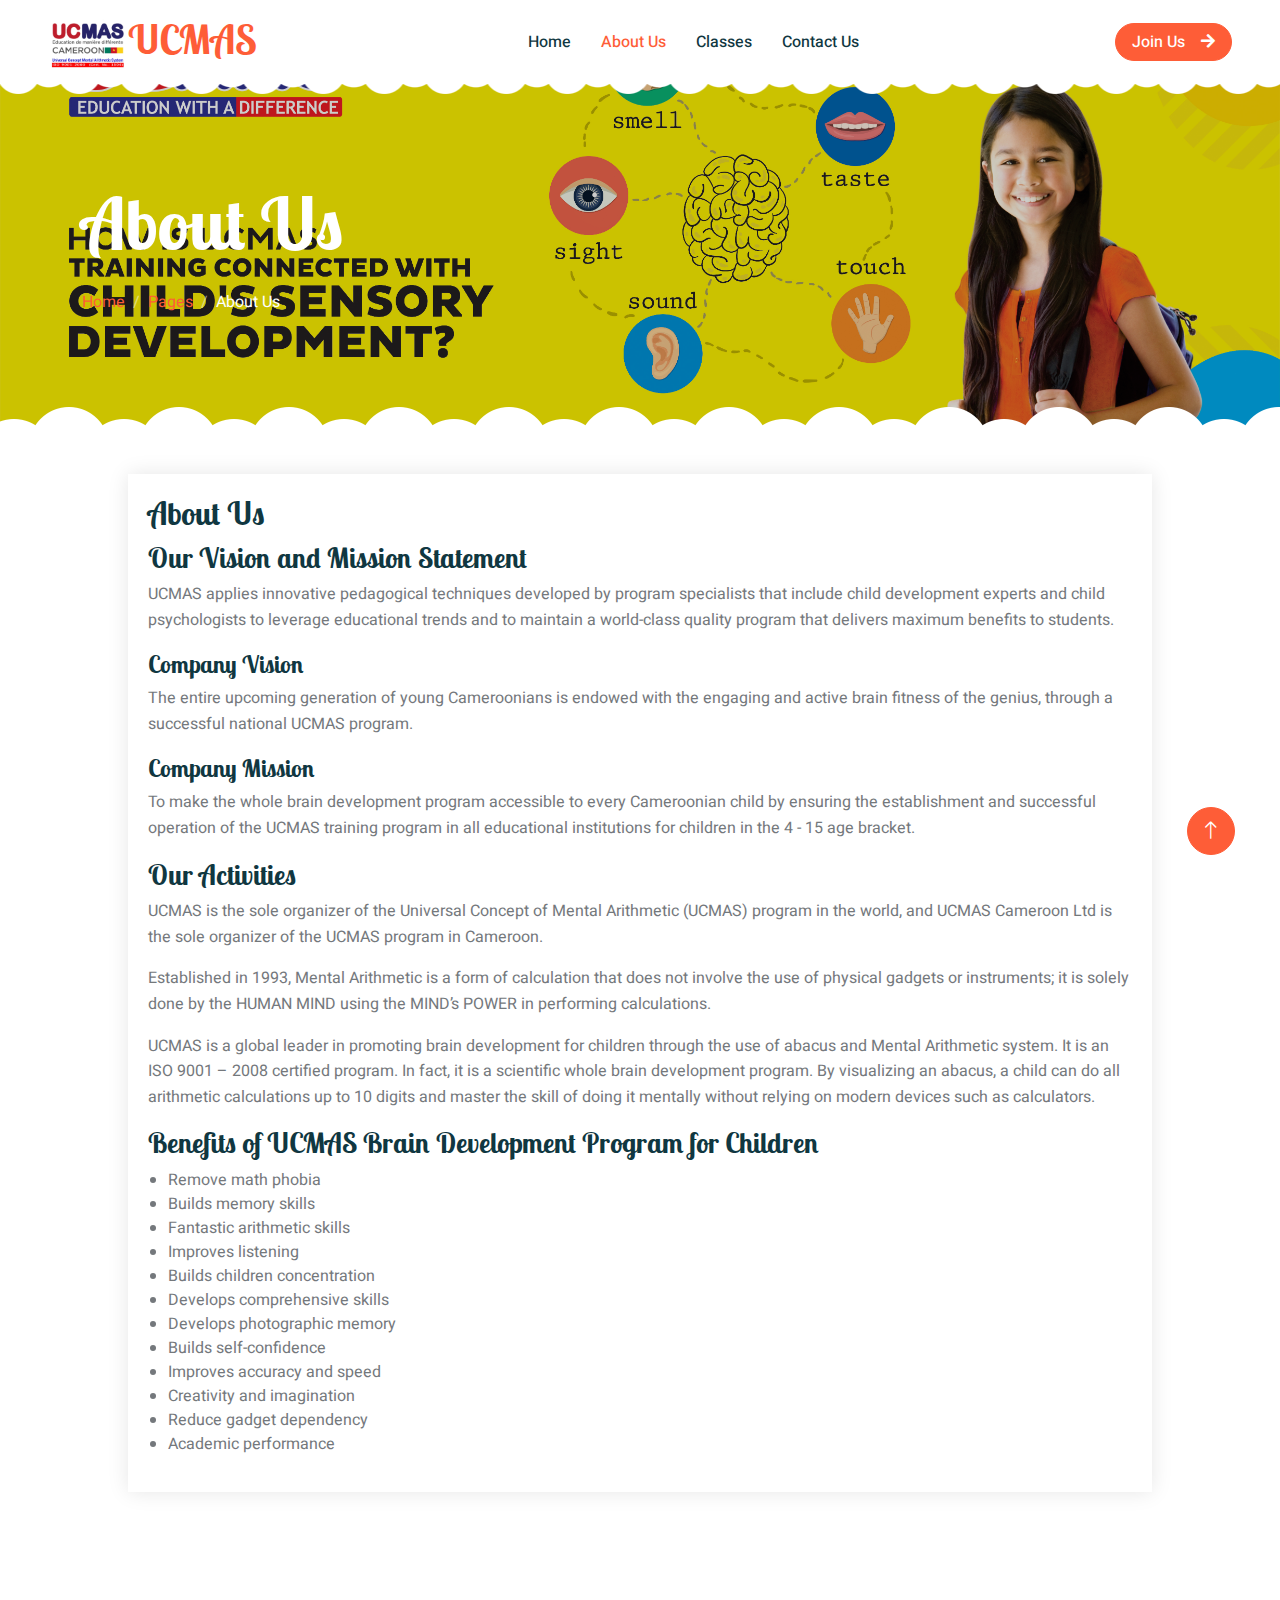
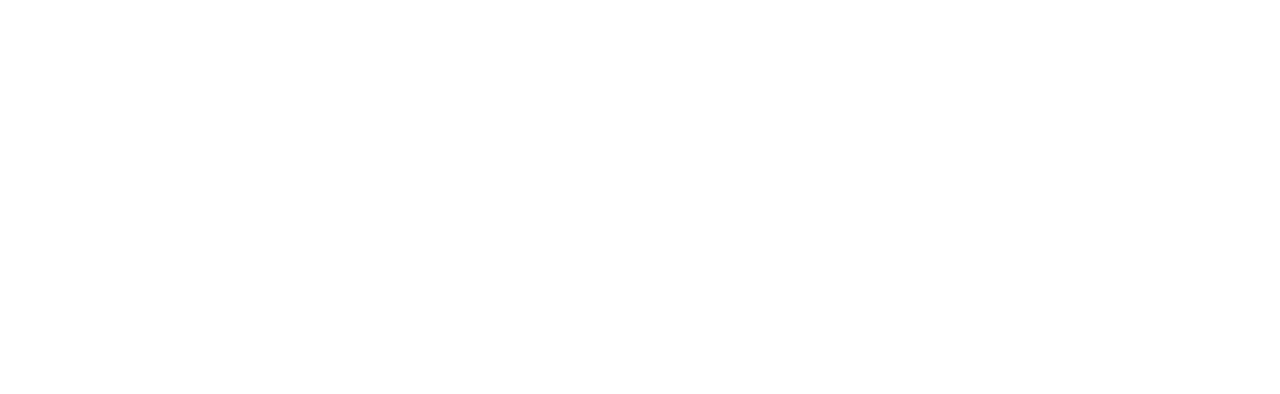
<file: about.html>
<!DOCTYPE html>
<html lang="en">

<head>
    <meta charset="utf-8">
    <title>ucmas - Cameroon</title>
    <meta content="width=device-width, initial-scale=1.0" name="viewport">
    <meta content="" name="keywords">
    <meta content="" name="description">

    <!-- Favicon -->
    <link href="img/favicon.ico" rel="icon">

    <!-- Google Web Fonts -->
    <link rel="preconnect" href="https://fonts.googleapis.com">
    <link rel="preconnect" href="https://fonts.gstatic.com" crossorigin>
    <link href="https://fonts.googleapis.com/css2?family=Heebo:wght@400;500;600&family=Inter:wght@600&family=Lobster+Two:wght@700&display=swap" rel="stylesheet">
    
    <!-- Icon Font Stylesheet -->
    <link href="https://cdnjs.cloudflare.com/ajax/libs/font-awesome/5.10.0/css/all.min.css" rel="stylesheet">
    <link href="https://cdn.jsdelivr.net/npm/bootstrap-icons@1.4.1/font/bootstrap-icons.css" rel="stylesheet">

    <!-- Libraries Stylesheet -->
    <link href="lib/animate/animate.min.css" rel="stylesheet">
    <link href="lib/owlcarousel/assets/owl.carousel.min.css" rel="stylesheet">

    <!-- Customized Bootstrap Stylesheet -->
    <link href="css/bootstrap.min.css" rel="stylesheet">

    <!-- Template Stylesheet -->
    <link href="css/style.css" rel="stylesheet">
</head>

<body>
    <div class="container-xxl bg-white p-0">
        <!-- Spinner Start -->
        <div id="spinner" class="show bg-white position-fixed translate-middle w-100 vh-100 top-50 start-50 d-flex align-items-center justify-content-center">
            <div class="spinner-border text-primary" style="width: 3rem; height: 3rem;" role="status">
                <span class="sr-only">Loading...</span>
            </div>
        </div>
        <!-- Spinner End -->


        <!-- Navbar Start -->
        <nav class="navbar navbar-expand-lg bg-white navbar-light sticky-top px-4 px-lg-5 py-lg-0">
            <a href="index.html" class="navbar-brand">
                <h1 class="m-0 text-primary"><img class="img-fluid" src="ucmas.jpeg" alt="UCMAS Logo" width="80" height="80"></i>UCMAS</h1>
            </a>
            <button type="button" class="navbar-toggler" data-bs-toggle="collapse" data-bs-target="#navbarCollapse">
                <span class="navbar-toggler-icon"></span>
            </button>
            <div class="collapse navbar-collapse" id="navbarCollapse">
                <div class="navbar-nav mx-auto">
                    <a href="index.html" class="nav-item nav-link">Home</a>
                    <a href="about.html" class="nav-item nav-link active">About Us</a>
                    <a href="classes.html" class="nav-item nav-link">Classes</a>
                    <!-- <div class="nav-item dropdown">
                        <a href="#" class="nav-link dropdown-toggle" data-bs-toggle="dropdown">Pages</a>
                        <div class="dropdown-menu rounded-0 rounded-bottom border-0 shadow-sm m-0">
                            <a href="facility.html" class="dropdown-item">School Facilities</a>
                            <a href="team.html" class="dropdown-item">Popular Teachers</a>
                            <a href="call-to-action.html" class="dropdown-item">Become A Teachers</a>
                            <a href="appointment.html" class="dropdown-item">Make Appointment</a>
                            <a href="testimonial.html" class="dropdown-item">Testimonial</a>
                            <a href="404.html" class="dropdown-item">404 Error</a>
                        </div>
                    </div> -->
                    <a href="contact.html" class="nav-item nav-link">Contact Us</a>
                </div>
                <a href="" class="btn btn-primary rounded-pill px-3 d-none d-lg-block">Join Us<i class="fa fa-arrow-right ms-3"></i></a>
            </div>
        </nav>
        <!-- Navbar End -->


        <!-- Page Header End -->
        <div class="container-xxl py-5 page-header position-relative mb-5">
            <div class="container py-5">
                <h1 class="display-2 text-white animated slideInDown mb-4">About Us</h1>
                <nav aria-label="breadcrumb animated slideInDown">
                    <ol class="breadcrumb">
                        <li class="breadcrumb-item"><a href="#">Home</a></li>
                        <li class="breadcrumb-item"><a href="#">Pages</a></li>
                        <li class="breadcrumb-item text-white active" aria-current="page">About Us</li>
                    </ol>
                </nav>
            </div>
        </div>
        <!-- Page Header End -->


        <!-- About Start -->
       <!-- UCMAS Stages and Brain Development Section -->
       <div class="cont">

        <!-- Existing content remains here -->

        <!-- About Us Section -->
        <div class="about-us">
            <h2>About Us</h2>

            <!-- Vision and Mission Statement -->
            <div class="vision-mission">
                <h3>Our Vision and Mission Statement</h3>
                <p>UCMAS applies innovative pedagogical techniques developed by program specialists that include child development experts and child psychologists to leverage educational trends and to maintain a world-class quality program that delivers maximum benefits to students.</p>
                <h4>Company Vision</h4>
                <p>The entire upcoming generation of young Cameroonians is endowed with the engaging and active brain fitness of the genius, through a successful national UCMAS program.</p>
                <h4>Company Mission</h4>
                <p>To make the whole brain development program accessible to every Cameroonian child by ensuring the establishment and successful operation of the UCMAS training program in all educational institutions for children in the 4 - 15 age bracket.</p>
            </div>

            <!-- Our Activities -->
            <div class="our-activities">
                <h3>Our Activities</h3>
                <p>UCMAS is the sole organizer of the Universal Concept of Mental Arithmetic (UCMAS) program in the world, and UCMAS Cameroon Ltd is the sole organizer of the UCMAS program in Cameroon.</p>
                <p>Established in 1993, Mental Arithmetic is a form of calculation that does not involve the use of physical gadgets or instruments; it is solely done by the HUMAN MIND using the MIND’s POWER in performing calculations.</p>
                <p>UCMAS is a global leader in promoting brain development for children through the use of abacus and Mental Arithmetic system. It is an ISO 9001 – 2008 certified program. In fact, it is a scientific whole brain development program. By visualizing an abacus, a child can do all arithmetic calculations up to 10 digits and master the skill of doing it mentally without relying on modern devices such as calculators.</p>
            </div>

            <!-- Benefits of UCMAS -->
            <div class="benefits">
                <h3>Benefits of UCMAS Brain Development Program for Children</h3>
                <ul>
                    <li>Remove math phobia</li>
                    <li>Builds memory skills</li>
                    <li>Fantastic arithmetic skills</li>
                    <li>Improves listening</li>
                    <li>Builds children concentration</li>
                    <li>Develops comprehensive skills</li>
                    <li>Develops photographic memory</li>
                    <li>Builds self-confidence</li>
                    <li>Improves accuracy and speed</li>
                    <li>Creativity and imagination</li>
                    <li>Reduce gadget dependency</li>
                    <li>Academic performance</li>
                </ul>
            </div>
        </div>

    </div>
        <!-- About End -->


        <!-- Call To Action Start -->
     
        <!-- Call To Action End -->


        <!-- Team Start -->
       
        <!-- Team End -->


        <!-- Footer Start -->
        <div class="container-fluid bg-dark text-white-50 footer pt-5 mt-5 wow fadeIn" data-wow-delay="0.1s">
            <div class="container py-5">
                <div class="row g-5">
                    <div class="col-lg-3 col-md-6">
                        <h3 class="text-white mb-4">Get In Touch</h3>
                        <p class="mb-2"><i class="fa fa-map-marker-alt me-3"></i>123 Street, Yaoundé, Cameroon</p>
                        <p class="mb-2"><i class="fa fa-phone-alt me-3"></i>+233 27 301 1181</p>
                        <p class="mb-2"><i class="fa fa-envelope me-3"></i>info@ucmascameroon.com</p>
                        <div class="d-flex pt-2">
                            <a class="btn btn-outline-light btn-social" href=""><i class="fab fa-twitter"></i></a>
                            <a class="btn btn-outline-light btn-social" href=""><i class="fab fa-facebook-f"></i></a>
                            <a class="btn btn-outline-light btn-social" href=""><i class="fab fa-youtube"></i></a>
                            <a class="btn btn-outline-light btn-social" href=""><i class="fab fa-linkedin-in"></i></a>
                        </div>
                    </div>
                    <div class="col-lg-3 col-md-6">
                        <h3 class="text-white mb-4">Quick Links</h3>
                        <a class="btn btn-link text-white-50" href="">About Us</a>
                        <a class="btn btn-link text-white-50" href="">Contact Us</a>
                        <a class="btn btn-link text-white-50" href="">Our Services</a>
                        <a class="btn btn-link text-white-50" href="">Privacy Policy</a>
                        <a class="btn btn-link text-white-50" href="">Terms & Condition</a>
                    </div>
                    <div class="col-lg-3 col-md-6">
                        <h3 class="text-white mb-4">Photo Gallery</h3>
                        <div class="row g-2 pt-2">
                            <div class="col-4">
                                <img class="img-fluid rounded bg-light p-1" src="img/mas3.jpeg" alt="">
                            </div>
                            <div class="col-4">
                                <img class="img-fluid rounded bg-light p-1" src="img/mas4.jpeg" alt="">
                            </div>
                            <div class="col-4">
                                <img class="img-fluid rounded bg-light p-1" src="img/about1.jpeg" alt="">
                            </div>
                            <div class="col-4">
                                <img class="img-fluid rounded bg-light p-1" src="img/mas6.jpeg" alt="">
                            </div>
                            <div class="col-4">
                                <img class="img-fluid rounded bg-light p-1" src="img/mas2.jpeg" alt="">
                            </div>
                            <div class="col-4">
                                <img class="img-fluid rounded bg-light p-1" src="img/mas1.jpeg" alt="">
                            </div>
                        </div>
                    </div>
                    <div class="col-lg-3 col-md-6">
                        <h3 class="text-white mb-4">Newsletter</h3>
                        <p>Join our news letter</p>
                        <div class="position-relative mx-auto" style="max-width: 400px;">
                            <input class="form-control bg-transparent w-100 py-3 ps-4 pe-5" type="text" placeholder="Your email">
                            <button type="button" class="btn btn-primary py-2 position-absolute top-0 end-0 mt-2 me-2">SignUp</button>
                        </div>
                    </div>
                </div>
            </div>
            <div class="container">
                <div class="copyright">
                    <div class="row">
                        <div class="col-md-6 text-center text-md-start mb-3 mb-md-0">
                            &copy; <a class="border-bottom" href="#">UCMAS CAMEROON</a>, All Right Reserved. 
							
							<!--/*** This template is free as long as you keep the footer author’s credit link/attribution link/backlink. If you'd like to use the template without the footer author’s credit link/attribution link/backlink, you can purchase the Credit Removal License from "https://htmlcodex.com/credit-removal". Thank you for your support. ***/-->
							Designed By <a class="border-bottom" href="https://htmlcodex.com">HTML Codex</a>
                        </div>
                        <div class="col-md-6 text-center text-md-end">
                            <div class="footer-menu">
                                <a href="">Home</a>
                                <a href="">Cookies</a>
                                <a href="">Help</a>
                                <a href="">FQAs</a>
                            </div>
                        </div>
                    </div>
                </div>
            </div>
        </div>
        <!-- Footer End -->


        <!-- Back to Top -->
        <a href="#" class="btn btn-lg btn-primary btn-lg-square back-to-top"><i class="bi bi-arrow-up"></i></a>
    </div>

    <!-- JavaScript Libraries -->
    <script src="https://code.jquery.com/jquery-3.4.1.min.js"></script>
    <script src="https://cdn.jsdelivr.net/npm/bootstrap@5.0.0/dist/js/bootstrap.bundle.min.js"></script>
    <script src="lib/wow/wow.min.js"></script>
    <script src="lib/easing/easing.min.js"></script>
    <script src="lib/waypoints/waypoints.min.js"></script>
    <script src="lib/owlcarousel/owl.carousel.min.js"></script>

    <!-- Template Javascript -->
    <script src="js/main.js"></script>
</body>

</html>
</file>
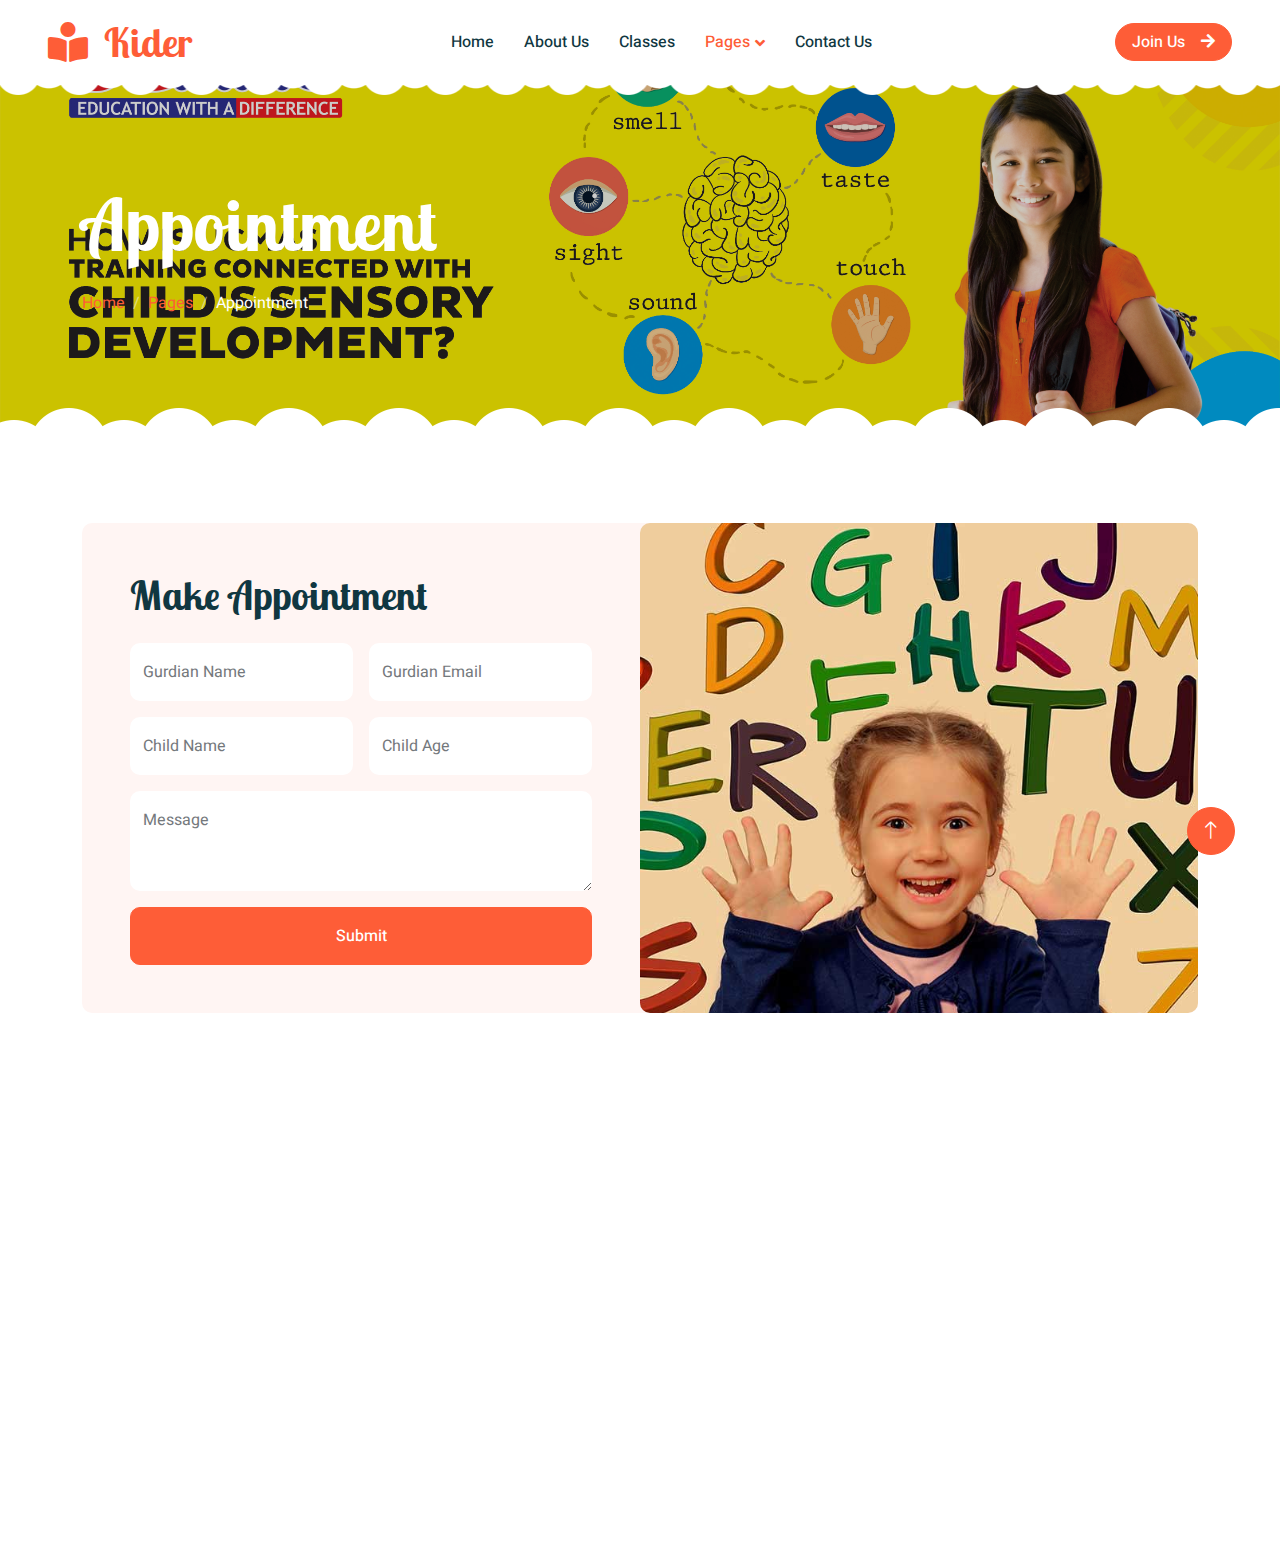
<file: appointment.html>
<!DOCTYPE html>
<html lang="en">

<head>
    <meta charset="utf-8">
    <title>Ucmas Cameroon </title>
    <meta content="width=device-width, initial-scale=1.0" name="viewport">
    <meta content="" name="keywords">
    <meta content="" name="description">

    <!-- Favicon -->
    <link href="img/favicon.ico" rel="icon">

    <!-- Google Web Fonts -->
    <link rel="preconnect" href="https://fonts.googleapis.com">
    <link rel="preconnect" href="https://fonts.gstatic.com" crossorigin>
    <link href="https://fonts.googleapis.com/css2?family=Heebo:wght@400;500;600&family=Inter:wght@600&family=Lobster+Two:wght@700&display=swap" rel="stylesheet">
    
    <!-- Icon Font Stylesheet -->
    <link href="https://cdnjs.cloudflare.com/ajax/libs/font-awesome/5.10.0/css/all.min.css" rel="stylesheet">
    <link href="https://cdn.jsdelivr.net/npm/bootstrap-icons@1.4.1/font/bootstrap-icons.css" rel="stylesheet">

    <!-- Libraries Stylesheet -->
    <link href="lib/animate/animate.min.css" rel="stylesheet">
    <link href="lib/owlcarousel/assets/owl.carousel.min.css" rel="stylesheet">

    <!-- Customized Bootstrap Stylesheet -->
    <link href="css/bootstrap.min.css" rel="stylesheet">

    <!-- Template Stylesheet -->
    <link href="css/style.css" rel="stylesheet">
</head>

<body>
    <div class="container-xxl bg-white p-0">
        <!-- Spinner Start -->
        <div id="spinner" class="show bg-white position-fixed translate-middle w-100 vh-100 top-50 start-50 d-flex align-items-center justify-content-center">
            <div class="spinner-border text-primary" style="width: 3rem; height: 3rem;" role="status">
                <span class="sr-only">Loading...</span>
            </div>
        </div>
        <!-- Spinner End -->


        <!-- Navbar Start -->
        <nav class="navbar navbar-expand-lg bg-white navbar-light sticky-top px-4 px-lg-5 py-lg-0">
            <a href="index.html" class="navbar-brand">
                <h1 class="m-0 text-primary"><i class="fa fa-book-reader me-3"></i>Kider</h1>
            </a>
            <button type="button" class="navbar-toggler" data-bs-toggle="collapse" data-bs-target="#navbarCollapse">
                <span class="navbar-toggler-icon"></span>
            </button>
            <div class="collapse navbar-collapse" id="navbarCollapse">
                <div class="navbar-nav mx-auto">
                    <a href="index.html" class="nav-item nav-link">Home</a>
                    <a href="about.html" class="nav-item nav-link">About Us</a>
                    <a href="classes.html" class="nav-item nav-link">Classes</a>
                    <div class="nav-item dropdown">
                        <a href="#" class="nav-link dropdown-toggle active" data-bs-toggle="dropdown">Pages</a>
                        <div class="dropdown-menu rounded-0 rounded-bottom border-0 shadow-sm m-0">
                            <a href="facility.html" class="dropdown-item">School Facilities</a>
                            <a href="team.html" class="dropdown-item">Popular Teachers</a>
                            <a href="call-to-action.html" class="dropdown-item">Become A Teachers</a>
                            <a href="appointment.html" class="dropdown-item active">Make Appointment</a>
                            <a href="testimonial.html" class="dropdown-item">Testimonial</a>
                            <a href="404.html" class="dropdown-item">404 Error</a>
                        </div>
                    </div>
                    <a href="contact.html" class="nav-item nav-link">Contact Us</a>
                </div>
                <a href="" class="btn btn-primary rounded-pill px-3 d-none d-lg-block">Join Us<i class="fa fa-arrow-right ms-3"></i></a>
            </div>
        </nav>
        <!-- Navbar End -->


        <!-- Page Header End -->
        <div class="container-xxl py-5 page-header position-relative mb-5">
            <div class="container py-5">
                <h1 class="display-2 text-white animated slideInDown mb-4">Appointment</h1>
                <nav aria-label="breadcrumb animated slideInDown">
                    <ol class="breadcrumb">
                        <li class="breadcrumb-item"><a href="#">Home</a></li>
                        <li class="breadcrumb-item"><a href="#">Pages</a></li>
                        <li class="breadcrumb-item text-white active" aria-current="page">Appointment</li>
                    </ol>
                </nav>
            </div>
        </div>
        <!-- Page Header End -->


        <!-- Appointment Start -->
        <div class="container-xxl py-5">
            <div class="container">
                <div class="bg-light rounded">
                    <div class="row g-0">
                        <div class="col-lg-6 wow fadeIn" data-wow-delay="0.1s">
                            <div class="h-100 d-flex flex-column justify-content-center p-5">
                                <h1 class="mb-4">Make Appointment</h1>
                                <form>
                                    <div class="row g-3">
                                        <div class="col-sm-6">
                                            <div class="form-floating">
                                                <input type="text" class="form-control border-0" id="gname" placeholder="Gurdian Name">
                                                <label for="gname">Gurdian Name</label>
                                            </div>
                                        </div>
                                        <div class="col-sm-6">
                                            <div class="form-floating">
                                                <input type="email" class="form-control border-0" id="gmail" placeholder="Gurdian Email">
                                                <label for="gmail">Gurdian Email</label>
                                            </div>
                                        </div>
                                        <div class="col-sm-6">
                                            <div class="form-floating">
                                                <input type="text" class="form-control border-0" id="cname" placeholder="Child Name">
                                                <label for="cname">Child Name</label>
                                            </div>
                                        </div>
                                        <div class="col-sm-6">
                                            <div class="form-floating">
                                                <input type="text" class="form-control border-0" id="cage" placeholder="Child Age">
                                                <label for="cage">Child Age</label>
                                            </div>
                                        </div>
                                        <div class="col-12">
                                            <div class="form-floating">
                                                <textarea class="form-control border-0" placeholder="Leave a message here" id="message" style="height: 100px"></textarea>
                                                <label for="message">Message</label>
                                            </div>
                                        </div>
                                        <div class="col-12">
                                            <button class="btn btn-primary w-100 py-3" type="submit">Submit</button>
                                        </div>
                                    </div>
                                </form>
                            </div>
                        </div>
                        <div class="col-lg-6 wow fadeIn" data-wow-delay="0.5s" style="min-height: 400px;">
                            <div class="position-relative h-100">
                                <img class="position-absolute w-100 h-100 rounded" src="img/appointment.jpg" style="object-fit: cover;">
                            </div>
                        </div>
                    </div>
                </div>
            </div>
        </div>
        <!-- Appointment End -->


        <!-- Footer Start -->
        <div class="container-fluid bg-dark text-white-50 footer pt-5 mt-5 wow fadeIn" data-wow-delay="0.1s">
            <div class="container py-5">
                <div class="row g-5">
                    <div class="col-lg-3 col-md-6">
                        <h3 class="text-white mb-4">Get In Touch</h3>
                        <p class="mb-2"><i class="fa fa-map-marker-alt me-3"></i>123 Street, New York, USA</p>
                        <p class="mb-2"><i class="fa fa-phone-alt me-3"></i>+012 345 67890</p>
                        <p class="mb-2"><i class="fa fa-envelope me-3"></i>info@example.com</p>
                        <div class="d-flex pt-2">
                            <a class="btn btn-outline-light btn-social" href=""><i class="fab fa-twitter"></i></a>
                            <a class="btn btn-outline-light btn-social" href=""><i class="fab fa-facebook-f"></i></a>
                            <a class="btn btn-outline-light btn-social" href=""><i class="fab fa-youtube"></i></a>
                            <a class="btn btn-outline-light btn-social" href=""><i class="fab fa-linkedin-in"></i></a>
                        </div>
                    </div>
                    <div class="col-lg-3 col-md-6">
                        <h3 class="text-white mb-4">Quick Links</h3>
                        <a class="btn btn-link text-white-50" href="">About Us</a>
                        <a class="btn btn-link text-white-50" href="">Contact Us</a>
                        <a class="btn btn-link text-white-50" href="">Our Services</a>
                        <a class="btn btn-link text-white-50" href="">Privacy Policy</a>
                        <a class="btn btn-link text-white-50" href="">Terms & Condition</a>
                    </div>
                    <div class="col-lg-3 col-md-6">
                        <h3 class="text-white mb-4">Photo Gallery</h3>
                        <div class="row g-2 pt-2">
                            <div class="col-4">
                                <img class="img-fluid rounded bg-light p-1" src="img/mas3.jpeg" alt="">
                            </div>
                            <div class="col-4">
                                <img class="img-fluid rounded bg-light p-1" src="img/mas4.jpeg" alt="">
                            </div>
                            <div class="col-4">
                                <img class="img-fluid rounded bg-light p-1" src="img/about1.jpeg" alt="">
                            </div>
                            <div class="col-4">
                                <img class="img-fluid rounded bg-light p-1" src="img/mas6.jpeg" alt="">
                            </div>
                            <div class="col-4">
                                <img class="img-fluid rounded bg-light p-1" src="img/mas2.jpeg" alt="">
                            </div>
                            <div class="col-4">
                                <img class="img-fluid rounded bg-light p-1" src="img/mas1.jpeg" alt="">
                            </div>
                        </div>
                    </div>
                    <div class="col-lg-3 col-md-6">
                        <h3 class="text-white mb-4">Newsletter</h3>
                        <p>Dolor amet sit justo amet elitr clita ipsum elitr est.</p>
                        <div class="position-relative mx-auto" style="max-width: 400px;">
                            <input class="form-control bg-transparent w-100 py-3 ps-4 pe-5" type="text" placeholder="Your email">
                            <button type="button" class="btn btn-primary py-2 position-absolute top-0 end-0 mt-2 me-2">SignUp</button>
                        </div>
                    </div>
                </div>
            </div>
            <div class="container">
                <div class="copyright">
                    <div class="row">
                        <div class="col-md-6 text-center text-md-start mb-3 mb-md-0">
                            &copy; <a class="border-bottom" href="#">Your Site Name</a>, All Right Reserved. 
							
							<!--/*** This template is free as long as you keep the footer author’s credit link/attribution link/backlink. If you'd like to use the template without the footer author’s credit link/attribution link/backlink, you can purchase the Credit Removal License from "https://htmlcodex.com/credit-removal". Thank you for your support. ***/-->
							Designed By <a class="border-bottom" href="https://htmlcodex.com">HTML Codex</a>
                        </div>
                        <div class="col-md-6 text-center text-md-end">
                            <div class="footer-menu">
                                <a href="">Home</a>
                                <a href="">Cookies</a>
                                <a href="">Help</a>
                                <a href="">FQAs</a>
                            </div>
                        </div>
                    </div>
                </div>
            </div>
        </div>
        <!-- Footer End -->


        <!-- Back to Top -->
        <a href="#" class="btn btn-lg btn-primary btn-lg-square back-to-top"><i class="bi bi-arrow-up"></i></a>
    </div>

    <!-- JavaScript Libraries -->
    <script src="https://code.jquery.com/jquery-3.4.1.min.js"></script>
    <script src="https://cdn.jsdelivr.net/npm/bootstrap@5.0.0/dist/js/bootstrap.bundle.min.js"></script>
    <script src="lib/wow/wow.min.js"></script>
    <script src="lib/easing/easing.min.js"></script>
    <script src="lib/waypoints/waypoints.min.js"></script>
    <script src="lib/owlcarousel/owl.carousel.min.js"></script>

    <!-- Template Javascript -->
    <script src="js/main.js"></script>
</body>

</html>
</file>
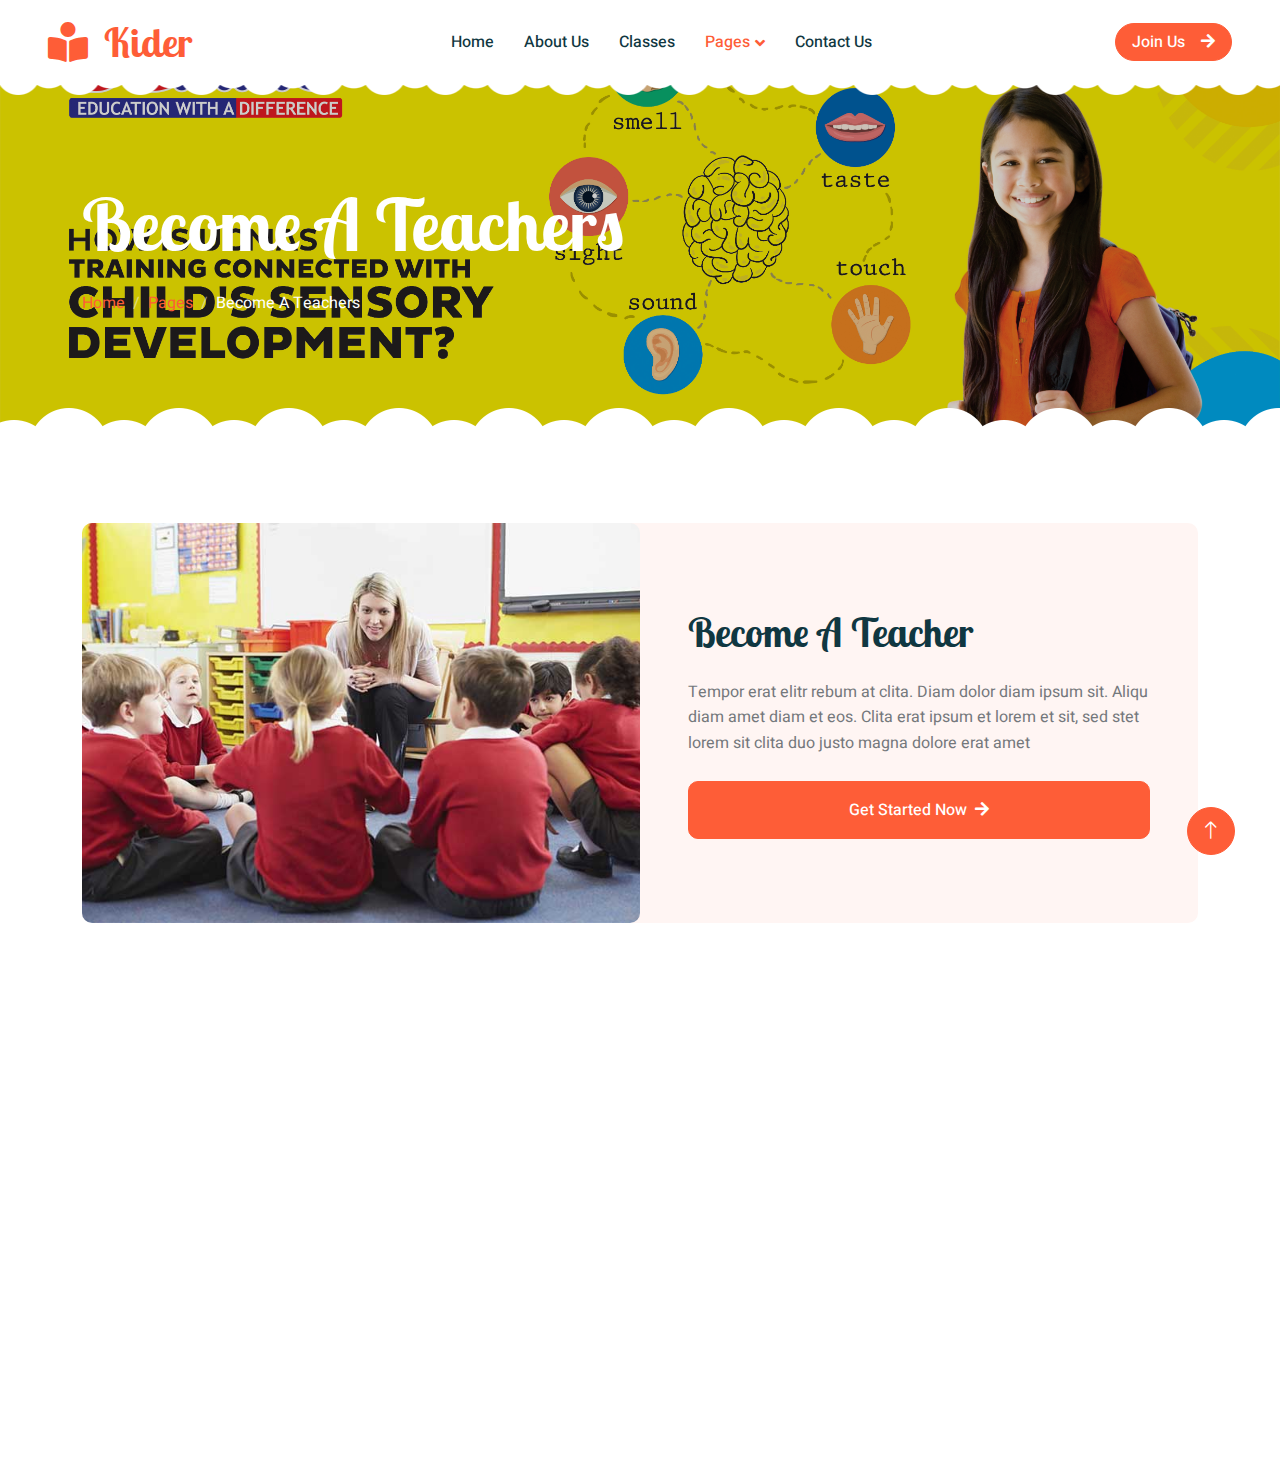
<file: call-to-action.html>
<!DOCTYPE html>
<html lang="en">

<head>
    <meta charset="utf-8">
    <title>Kider - Preschool Website Template</title>
    <meta content="width=device-width, initial-scale=1.0" name="viewport">
    <meta content="" name="keywords">
    <meta content="" name="description">

    <!-- Favicon -->
    <link href="img/favicon.ico" rel="icon">

    <!-- Google Web Fonts -->
    <link rel="preconnect" href="https://fonts.googleapis.com">
    <link rel="preconnect" href="https://fonts.gstatic.com" crossorigin>
    <link href="https://fonts.googleapis.com/css2?family=Heebo:wght@400;500;600&family=Inter:wght@600&family=Lobster+Two:wght@700&display=swap" rel="stylesheet">
    
    <!-- Icon Font Stylesheet -->
    <link href="https://cdnjs.cloudflare.com/ajax/libs/font-awesome/5.10.0/css/all.min.css" rel="stylesheet">
    <link href="https://cdn.jsdelivr.net/npm/bootstrap-icons@1.4.1/font/bootstrap-icons.css" rel="stylesheet">

    <!-- Libraries Stylesheet -->
    <link href="lib/animate/animate.min.css" rel="stylesheet">
    <link href="lib/owlcarousel/assets/owl.carousel.min.css" rel="stylesheet">

    <!-- Customized Bootstrap Stylesheet -->
    <link href="css/bootstrap.min.css" rel="stylesheet">

    <!-- Template Stylesheet -->
    <link href="css/style.css" rel="stylesheet">
</head>

<body>
    <div class="container-xxl bg-white p-0">
        <!-- Spinner Start -->
        <div id="spinner" class="show bg-white position-fixed translate-middle w-100 vh-100 top-50 start-50 d-flex align-items-center justify-content-center">
            <div class="spinner-border text-primary" style="width: 3rem; height: 3rem;" role="status">
                <span class="sr-only">Loading...</span>
            </div>
        </div>
        <!-- Spinner End -->


        <!-- Navbar Start -->
        <nav class="navbar navbar-expand-lg bg-white navbar-light sticky-top px-4 px-lg-5 py-lg-0">
            <a href="index.html" class="navbar-brand">
                <h1 class="m-0 text-primary"><i class="fa fa-book-reader me-3"></i>Kider</h1>
            </a>
            <button type="button" class="navbar-toggler" data-bs-toggle="collapse" data-bs-target="#navbarCollapse">
                <span class="navbar-toggler-icon"></span>
            </button>
            <div class="collapse navbar-collapse" id="navbarCollapse">
                <div class="navbar-nav mx-auto">
                    <a href="index.html" class="nav-item nav-link">Home</a>
                    <a href="about.html" class="nav-item nav-link">About Us</a>
                    <a href="classes.html" class="nav-item nav-link">Classes</a>
                    <div class="nav-item dropdown">
                        <a href="#" class="nav-link dropdown-toggle active" data-bs-toggle="dropdown">Pages</a>
                        <div class="dropdown-menu rounded-0 rounded-bottom border-0 shadow-sm m-0">
                            <a href="facility.html" class="dropdown-item">School Facilities</a>
                            <a href="team.html" class="dropdown-item">Popular Teachers</a>
                            <a href="call-to-action.html" class="dropdown-item active">Become A Teachers</a>
                            <a href="appointment.html" class="dropdown-item">Make Appointment</a>
                            <a href="testimonial.html" class="dropdown-item">Testimonial</a>
                            <a href="404.html" class="dropdown-item">404 Error</a>
                        </div>
                    </div>
                    <a href="contact.html" class="nav-item nav-link">Contact Us</a>
                </div>
                <a href="" class="btn btn-primary rounded-pill px-3 d-none d-lg-block">Join Us<i class="fa fa-arrow-right ms-3"></i></a>
            </div>
        </nav>
        <!-- Navbar End -->


        <!-- Page Header End -->
        <div class="container-xxl py-5 page-header position-relative mb-5">
            <div class="container py-5">
                <h1 class="display-2 text-white animated slideInDown mb-4">Become A Teachers</h1>
                <nav aria-label="breadcrumb animated slideInDown">
                    <ol class="breadcrumb">
                        <li class="breadcrumb-item"><a href="#">Home</a></li>
                        <li class="breadcrumb-item"><a href="#">Pages</a></li>
                        <li class="breadcrumb-item text-white active" aria-current="page">Become A Teachers</li>
                    </ol>
                </nav>
            </div>
        </div>
        <!-- Page Header End -->


        <!-- Call To Action Start -->
        <div class="container-xxl py-5">
            <div class="container">
                <div class="bg-light rounded">
                    <div class="row g-0">
                        <div class="col-lg-6 wow fadeIn" data-wow-delay="0.1s" style="min-height: 400px;">
                            <div class="position-relative h-100">
                                <img class="position-absolute w-100 h-100 rounded" src="img/call-to-action.jpg" style="object-fit: cover;">
                            </div>
                        </div>
                        <div class="col-lg-6 wow fadeIn" data-wow-delay="0.5s">
                            <div class="h-100 d-flex flex-column justify-content-center p-5">
                                <h1 class="mb-4">Become A Teacher</h1>
                                <p class="mb-4">Tempor erat elitr rebum at clita. Diam dolor diam ipsum sit. Aliqu diam amet diam et eos.
                                    Clita erat ipsum et lorem et sit, sed stet lorem sit clita duo justo magna dolore erat amet
                                </p>
                                <a class="btn btn-primary py-3 px-5" href="">Get Started Now<i class="fa fa-arrow-right ms-2"></i></a>
                            </div>
                        </div>
                    </div>
                </div>
            </div>
        </div>
        <!-- Call To Action End -->


        <!-- Footer Start -->
        <div class="container-fluid bg-dark text-white-50 footer pt-5 mt-5 wow fadeIn" data-wow-delay="0.1s">
            <div class="container py-5">
                <div class="row g-5">
                    <div class="col-lg-3 col-md-6">
                        <h3 class="text-white mb-4">Get In Touch</h3>
                        <p class="mb-2"><i class="fa fa-map-marker-alt me-3"></i>123 Street, New York, USA</p>
                        <p class="mb-2"><i class="fa fa-phone-alt me-3"></i>+012 345 67890</p>
                        <p class="mb-2"><i class="fa fa-envelope me-3"></i>info@example.com</p>
                        <div class="d-flex pt-2">
                            <a class="btn btn-outline-light btn-social" href=""><i class="fab fa-twitter"></i></a>
                            <a class="btn btn-outline-light btn-social" href=""><i class="fab fa-facebook-f"></i></a>
                            <a class="btn btn-outline-light btn-social" href=""><i class="fab fa-youtube"></i></a>
                            <a class="btn btn-outline-light btn-social" href=""><i class="fab fa-linkedin-in"></i></a>
                        </div>
                    </div>
                    <div class="col-lg-3 col-md-6">
                        <h3 class="text-white mb-4">Quick Links</h3>
                        <a class="btn btn-link text-white-50" href="">About Us</a>
                        <a class="btn btn-link text-white-50" href="">Contact Us</a>
                        <a class="btn btn-link text-white-50" href="">Our Services</a>
                        <a class="btn btn-link text-white-50" href="">Privacy Policy</a>
                        <a class="btn btn-link text-white-50" href="">Terms & Condition</a>
                    </div>
                    <div class="col-lg-3 col-md-6">
                        <h3 class="text-white mb-4">Photo Gallery</h3>
                        <div class="row g-2 pt-2">
                            <div class="col-4">
                                <img class="img-fluid rounded bg-light p-1" src="img/classes-1.jpg" alt="">
                            </div>
                            <div class="col-4">
                                <img class="img-fluid rounded bg-light p-1" src="img/classes-2.jpg" alt="">
                            </div>
                            <div class="col-4">
                                <img class="img-fluid rounded bg-light p-1" src="img/classes-3.jpg" alt="">
                            </div>
                            <div class="col-4">
                                <img class="img-fluid rounded bg-light p-1" src="img/classes-4.jpg" alt="">
                            </div>
                            <div class="col-4">
                                <img class="img-fluid rounded bg-light p-1" src="img/classes-5.jpg" alt="">
                            </div>
                            <div class="col-4">
                                <img class="img-fluid rounded bg-light p-1" src="img/classes-6.jpg" alt="">
                            </div>
                        </div>
                    </div>
                    <div class="col-lg-3 col-md-6">
                        <h3 class="text-white mb-4">Newsletter</h3>
                        <p>Dolor amet sit justo amet elitr clita ipsum elitr est.</p>
                        <div class="position-relative mx-auto" style="max-width: 400px;">
                            <input class="form-control bg-transparent w-100 py-3 ps-4 pe-5" type="text" placeholder="Your email">
                            <button type="button" class="btn btn-primary py-2 position-absolute top-0 end-0 mt-2 me-2">SignUp</button>
                        </div>
                    </div>
                </div>
            </div>
            <div class="container">
                <div class="copyright">
                    <div class="row">
                        <div class="col-md-6 text-center text-md-start mb-3 mb-md-0">
                            &copy; <a class="border-bottom" href="#">Your Site Name</a>, All Right Reserved. 
							
							<!--/*** This template is free as long as you keep the footer author’s credit link/attribution link/backlink. If you'd like to use the template without the footer author’s credit link/attribution link/backlink, you can purchase the Credit Removal License from "https://htmlcodex.com/credit-removal". Thank you for your support. ***/-->
							Designed By <a class="border-bottom" href="https://htmlcodex.com">HTML Codex</a>
                        </div>
                        <div class="col-md-6 text-center text-md-end">
                            <div class="footer-menu">
                                <a href="">Home</a>
                                <a href="">Cookies</a>
                                <a href="">Help</a>
                                <a href="">FQAs</a>
                            </div>
                        </div>
                    </div>
                </div>
            </div>
        </div>
        <!-- Footer End -->


        <!-- Back to Top -->
        <a href="#" class="btn btn-lg btn-primary btn-lg-square back-to-top"><i class="bi bi-arrow-up"></i></a>
    </div>

    <!-- JavaScript Libraries -->
    <script src="https://code.jquery.com/jquery-3.4.1.min.js"></script>
    <script src="https://cdn.jsdelivr.net/npm/bootstrap@5.0.0/dist/js/bootstrap.bundle.min.js"></script>
    <script src="lib/wow/wow.min.js"></script>
    <script src="lib/easing/easing.min.js"></script>
    <script src="lib/waypoints/waypoints.min.js"></script>
    <script src="lib/owlcarousel/owl.carousel.min.js"></script>

    <!-- Template Javascript -->
    <script src="js/main.js"></script>
</body>

</html>
</file>
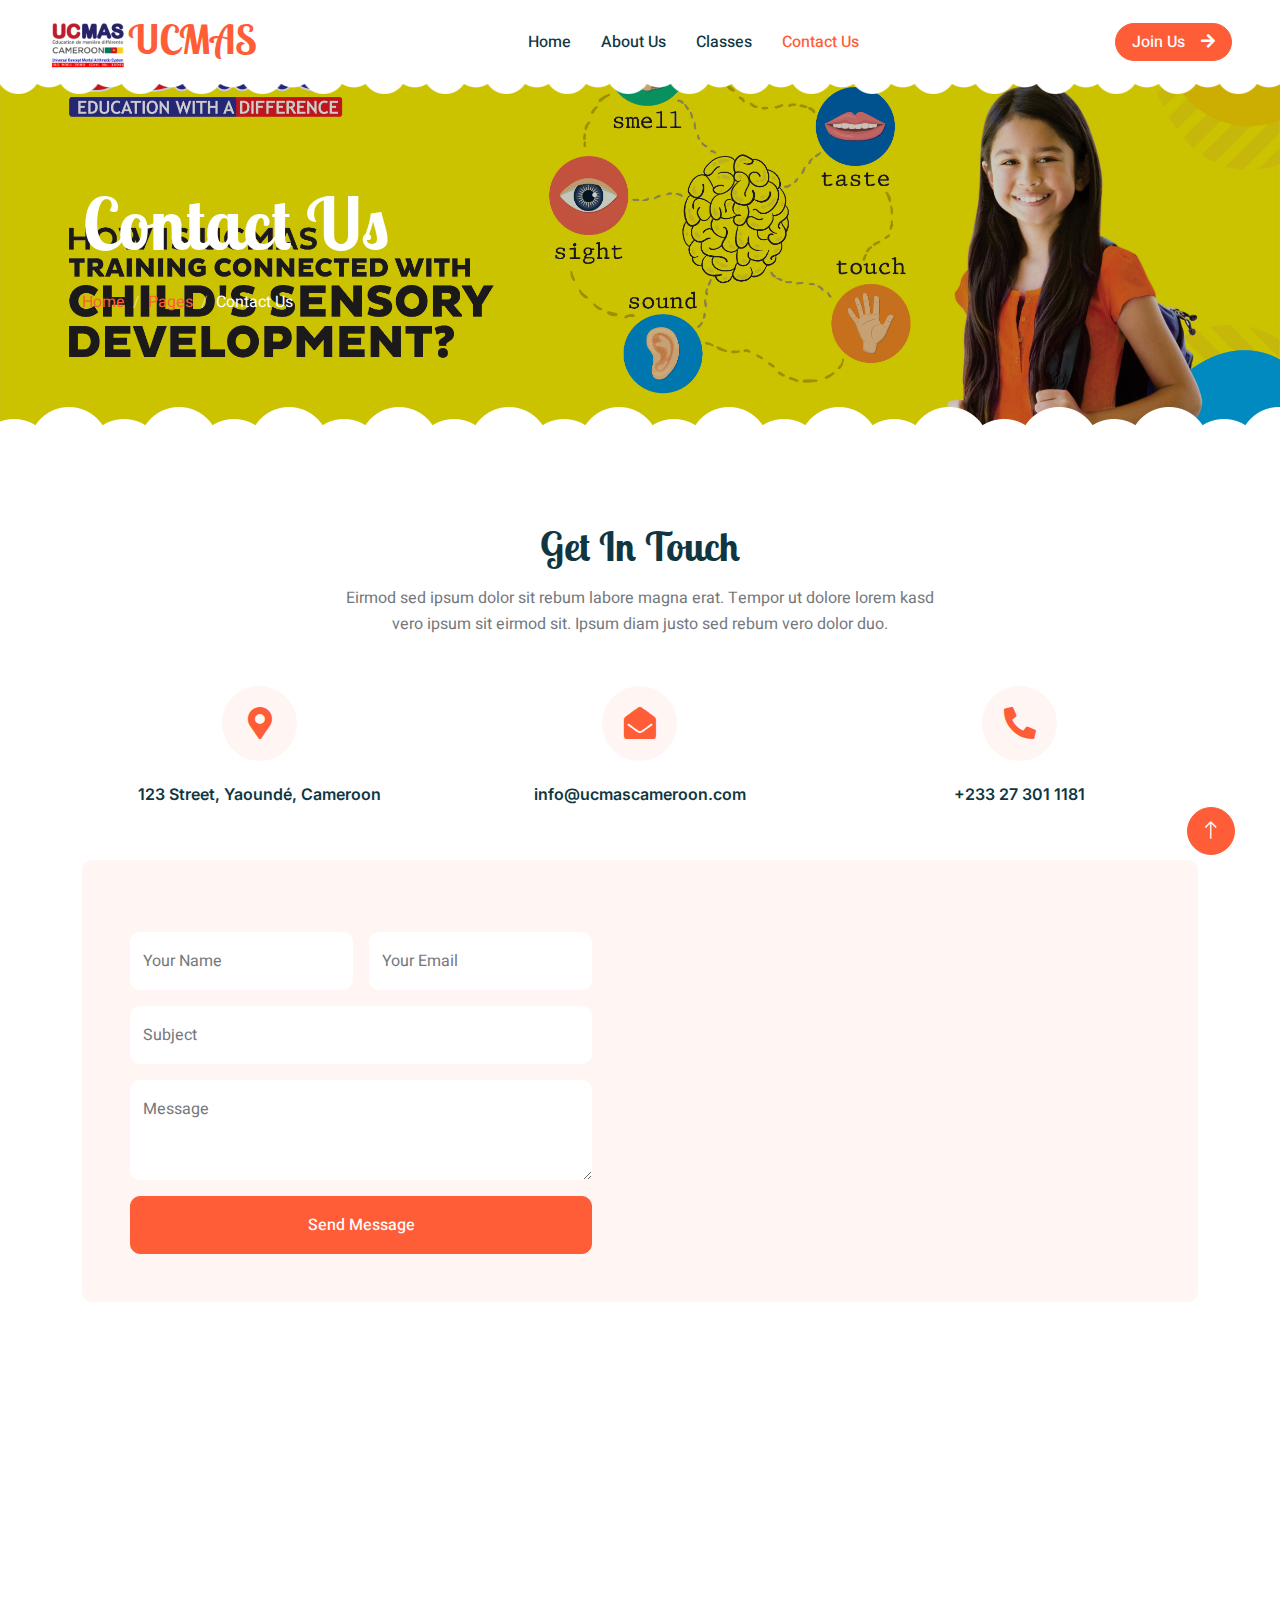
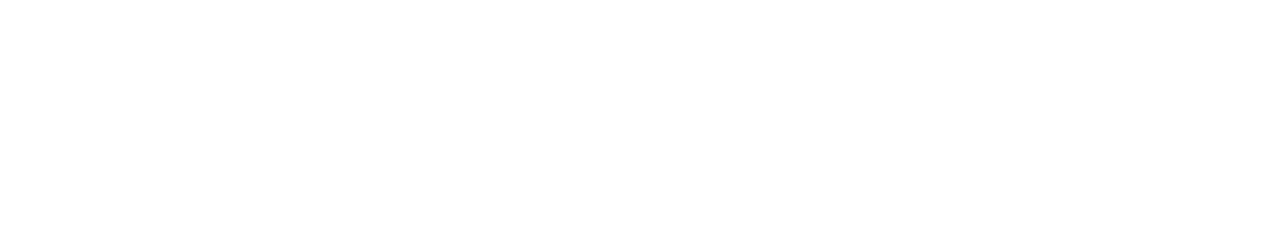
<file: contact.html>
<!DOCTYPE html>
<html lang="en">

<head>
    <meta charset="utf-8">
    <title>Ucmas Cameroon</title>
    <meta content="width=device-width, initial-scale=1.0" name="viewport">
    <meta content="" name="keywords">
    <meta content="" name="description">

    <!-- Favicon -->
    <link href="img/favicon.ico" rel="icon">

    <!-- Google Web Fonts -->
    <link rel="preconnect" href="https://fonts.googleapis.com">
    <link rel="preconnect" href="https://fonts.gstatic.com" crossorigin>
    <link href="https://fonts.googleapis.com/css2?family=Heebo:wght@400;500;600&family=Inter:wght@600&family=Lobster+Two:wght@700&display=swap" rel="stylesheet">
    
    <!-- Icon Font Stylesheet -->
    <link href="https://cdnjs.cloudflare.com/ajax/libs/font-awesome/5.10.0/css/all.min.css" rel="stylesheet">
    <link href="https://cdn.jsdelivr.net/npm/bootstrap-icons@1.4.1/font/bootstrap-icons.css" rel="stylesheet">

    <!-- Libraries Stylesheet -->
    <link href="lib/animate/animate.min.css" rel="stylesheet">
    <link href="lib/owlcarousel/assets/owl.carousel.min.css" rel="stylesheet">

    <!-- Customized Bootstrap Stylesheet -->
    <link href="css/bootstrap.min.css" rel="stylesheet">

    <!-- Template Stylesheet -->
    <link href="css/style.css" rel="stylesheet">
</head>

<body>
    <div class="container-xxl bg-white p-0">
        <!-- Spinner Start -->
        <div id="spinner" class="show bg-white position-fixed translate-middle w-100 vh-100 top-50 start-50 d-flex align-items-center justify-content-center">
            <div class="spinner-border text-primary" style="width: 3rem; height: 3rem;" role="status">
                <span class="sr-only">Loading...</span>
            </div>
        </div>
        <!-- Spinner End -->


        <!-- Navbar Start -->
        <nav class="navbar navbar-expand-lg bg-white navbar-light sticky-top px-4 px-lg-5 py-lg-0">
            <a href="index.html" class="navbar-brand">
                <h1 class="m-0 text-primary"><img class="img-fluid" src="ucmas.jpeg" alt="UCMAS Logo" width="80" height="80"></i>UCMAS</h1>
            </a>
            <button type="button" class="navbar-toggler" data-bs-toggle="collapse" data-bs-target="#navbarCollapse">
                <span class="navbar-toggler-icon"></span>
            </button>
            <div class="collapse navbar-collapse" id="navbarCollapse">
                <div class="navbar-nav mx-auto">
                    <a href="index.html" class="nav-item nav-link">Home</a>
                    <a href="about.html" class="nav-item nav-link">About Us</a>
                    <a href="classes.html" class="nav-item nav-link">Classes</a>
                    <!-- <div class="nav-item dropdown">
                        <a href="#" class="nav-link dropdown-toggle" data-bs-toggle="dropdown">Pages</a>
                        <div class="dropdown-menu rounded-0 rounded-bottom border-0 m-0">
                            <a href="facility.html" class="dropdown-item">School Facilities</a>
                            <a href="team.html" class="dropdown-item">Popular Teachers</a>
                            <a href="call-to-action.html" class="dropdown-item">Become A Teachers</a>
                            <a href="appointment.html" class="dropdown-item">Make Appointment</a>
                            <a href="testimonial.html" class="dropdown-item">Testimonial</a>
                            <a href="404.html" class="dropdown-item">404 Error</a>
                        </div>
                    </div> -->
                    <a href="contact.html" class="nav-item nav-link active">Contact Us</a>
                </div>
                <a href="" class="btn btn-primary rounded-pill px-3 d-none d-lg-block">Join Us<i class="fa fa-arrow-right ms-3"></i></a>
            </div>
        </nav>
        <!-- Navbar End -->


        <!-- Page Header End -->
        <div class="container-xxl py-5 page-header position-relative mb-5">
            <div class="container py-5">
                <h1 class="display-2 text-white animated slideInDown mb-4">Contact Us</h1>
                <nav aria-label="breadcrumb animated slideInDown">
                    <ol class="breadcrumb">
                        <li class="breadcrumb-item"><a href="#">Home</a></li>
                        <li class="breadcrumb-item"><a href="#">Pages</a></li>
                        <li class="breadcrumb-item text-white active" aria-current="page">Contact Us</li>
                    </ol>
                </nav>
            </div>
        </div>
        <!-- Page Header End -->


        <!-- Contact Start -->
        <div class="container-xxl py-5">
            <div class="container">
                <div class="text-center mx-auto mb-5 wow fadeInUp" data-wow-delay="0.1s" style="max-width: 600px;">
                    <h1 class="mb-3">Get In Touch</h1>
                    <p>Eirmod sed ipsum dolor sit rebum labore magna erat. Tempor ut dolore lorem kasd vero ipsum sit
                        eirmod sit. Ipsum diam justo sed rebum vero dolor duo.</p>
                </div>
                <div class="row g-4 mb-5">
                    <div class="col-md-6 col-lg-4 text-center wow fadeInUp" data-wow-delay="0.1s">
                        <div class="bg-light rounded-circle d-inline-flex align-items-center justify-content-center mb-4" style="width: 75px; height: 75px;">
                            <i class="fa fa-map-marker-alt fa-2x text-primary"></i>
                        </div>
                        <h6>123 Street, Yaoundé, Cameroon</h6>
                    </div>
                    <div class="col-md-6 col-lg-4 text-center wow fadeInUp" data-wow-delay="0.3s">
                        <div class="bg-light rounded-circle d-inline-flex align-items-center justify-content-center mb-4" style="width: 75px; height: 75px;">
                            <i class="fa fa-envelope-open fa-2x text-primary"></i>
                        </div>
                        <h6>info@ucmascameroon.com</h6>
                    </div>
                    <div class="col-md-6 col-lg-4 text-center wow fadeInUp" data-wow-delay="0.5s">
                        <div class="bg-light rounded-circle d-inline-flex align-items-center justify-content-center mb-4" style="width: 75px; height: 75px;">
                            <i class="fa fa-phone-alt fa-2x text-primary"></i>
                        </div>
                        <h6>+233 27 301 1181</h6>
                    </div>
                </div>
                <div class="bg-light rounded">
                    <div class="row g-0">
                        <div class="col-lg-6 wow fadeIn" data-wow-delay="0.1s">
                            <div class="h-100 d-flex flex-column justify-content-center p-5">
                                <p class="mb-4"></p>
                                <form>
                                    <div class="row g-3">
                                        <div class="col-sm-6">
                                            <div class="form-floating">
                                                <input type="text" class="form-control border-0" id="name" placeholder="Your Name">
                                                <label for="name">Your Name</label>
                                            </div>
                                        </div>
                                        <div class="col-sm-6">
                                            <div class="form-floating">
                                                <input type="email" class="form-control border-0" id="email" placeholder="Your Email">
                                                <label for="email">Your Email</label>
                                            </div>
                                        </div>
                                        <div class="col-12">
                                            <div class="form-floating">
                                                <input type="text" class="form-control border-0" id="subject" placeholder="Subject">
                                                <label for="subject">Subject</label>
                                            </div>
                                        </div>
                                        <div class="col-12">
                                            <div class="form-floating">
                                                <textarea class="form-control border-0" placeholder="Leave a message here" id="message" style="height: 100px"></textarea>
                                                <label for="message">Message</label>
                                            </div>
                                        </div>
                                        <div class="col-12">
                                            <button class="btn btn-primary w-100 py-3" type="submit">Send Message</button>
                                        </div>
                                    </div>
                                </form>
                            </div>
                        </div>
                        <div class="col-lg-6 wow fadeIn" data-wow-delay="0.5s" style="min-height: 400px;">
                            <div class="position-relative h-100">
                                <iframe class="position-relative rounded w-100 h-100"
                                src="https://www.google.com/maps/embed?pb=!1m18!1m12!1m3!1d3001156.4288297426!2d-78.01371936852176!3d42.72876761954724!2m3!1f0!2f0!3f0!3m2!1i1024!2i768!4f13.1!3m3!1m2!1s0x4ccc4bf0f123a5a9%3A0xddcfc6c1de189567!2sNew%20York%2C%20USA!5e0!3m2!1sen!2sbd!4v1603794290143!5m2!1sen!2sbd"
                                frameborder="0" style="min-height: 400px; border:0;" allowfullscreen="" aria-hidden="false"
                                tabindex="0"></iframe>
                            </div>
                        </div>
                    </div>
                </div>
            </div>
        </div>
        <!-- Contact End -->


        <!-- Footer Start -->
        <div class="container-fluid bg-dark text-white-50 footer pt-5 mt-5 wow fadeIn" data-wow-delay="0.1s">
            <div class="container py-5">
                <div class="row g-5">
                    <div class="col-lg-3 col-md-6">
                        <h3 class="text-white mb-4">Get In Touch</h3>
                        <p class="mb-2"><i class="fa fa-map-marker-alt me-3"></i>123 Street, Yaoundé, Cameroon</p>
                        <p class="mb-2"><i class="fa fa-phone-alt me-3"></i>+233 27 301 1181</p>
                        <p class="mb-2"><i class="fa fa-envelope me-3"></i>info@ucmascameroon.com</p>
                        <div class="d-flex pt-2">
                            <a class="btn btn-outline-light btn-social" href=""><i class="fab fa-twitter"></i></a>
                            <a class="btn btn-outline-light btn-social" href=""><i class="fab fa-facebook-f"></i></a>
                            <a class="btn btn-outline-light btn-social" href=""><i class="fab fa-youtube"></i></a>
                            <a class="btn btn-outline-light btn-social" href=""><i class="fab fa-linkedin-in"></i></a>
                        </div>
                    </div>
                    <div class="col-lg-3 col-md-6">
                        <h3 class="text-white mb-4">Quick Links</h3>
                        <a class="btn btn-link text-white-50" href="">About Us</a>
                        <a class="btn btn-link text-white-50" href="">Contact Us</a>
                        <a class="btn btn-link text-white-50" href="">Our Services</a>
                        <a class="btn btn-link text-white-50" href="">Privacy Policy</a>
                        <a class="btn btn-link text-white-50" href="">Terms & Condition</a>
                    </div>
                    <div class="col-lg-3 col-md-6">
                        <h3 class="text-white mb-4">Photo Gallery</h3>
                        <div class="row g-2 pt-2">
                            <div class="col-4">
                                <img class="img-fluid rounded bg-light p-1" src="img/mas3.jpeg" alt="">
                            </div>
                            <div class="col-4">
                                <img class="img-fluid rounded bg-light p-1" src="img/mas4.jpeg" alt="">
                            </div>
                            <div class="col-4">
                                <img class="img-fluid rounded bg-light p-1" src="img/about1.jpeg" alt="">
                            </div>
                            <div class="col-4">
                                <img class="img-fluid rounded bg-light p-1" src="img/mas6.jpeg" alt="">
                            </div>
                            <div class="col-4">
                                <img class="img-fluid rounded bg-light p-1" src="img/mas2.jpeg" alt="">
                            </div>
                            <div class="col-4">
                                <img class="img-fluid rounded bg-light p-1" src="img/mas1.jpeg" alt="">
                            </div>
                        </div>
                    </div>
                    <div class="col-lg-3 col-md-6">
                        <h3 class="text-white mb-4">Newsletter</h3>
                        <p>Join our news letter</p>
                        <div class="position-relative mx-auto" style="max-width: 400px;">
                            <input class="form-control bg-transparent w-100 py-3 ps-4 pe-5" type="text" placeholder="Your email">
                            <button type="button" class="btn btn-primary py-2 position-absolute top-0 end-0 mt-2 me-2">SignUp</button>
                        </div>
                    </div>
                </div>
            </div>
            <div class="container">
                <div class="copyright">
                    <div class="row">
                        <div class="col-md-6 text-center text-md-start mb-3 mb-md-0">
                            &copy; <a class="border-bottom" href="#">UCMAS CAMEROON</a>, All Right Reserved. 
							
							<!--/*** This template is free as long as you keep the footer author’s credit link/attribution link/backlink. If you'd like to use the template without the footer author’s credit link/attribution link/backlink, you can purchase the Credit Removal License from "https://htmlcodex.com/credit-removal". Thank you for your support. ***/-->
							Designed By <a class="border-bottom" href="https://htmlcodex.com">HTML Codex</a>
                        </div>
                        <div class="col-md-6 text-center text-md-end">
                            <div class="footer-menu">
                                <a href="">Home</a>
                                <a href="">Cookies</a>
                                <a href="">Help</a>
                                <a href="">FQAs</a>
                            </div>
                        </div>
                    </div>
                </div>
            </div>
        </div>
        <!-- Footer End -->


        <!-- Back to Top -->
        <a href="#" class="btn btn-lg btn-primary btn-lg-square back-to-top"><i class="bi bi-arrow-up"></i></a>
    </div>

    <!-- JavaScript Libraries -->
    <script src="https://code.jquery.com/jquery-3.4.1.min.js"></script>
    <script src="https://cdn.jsdelivr.net/npm/bootstrap@5.0.0/dist/js/bootstrap.bundle.min.js"></script>
    <script src="lib/wow/wow.min.js"></script>
    <script src="lib/easing/easing.min.js"></script>
    <script src="lib/waypoints/waypoints.min.js"></script>
    <script src="lib/owlcarousel/owl.carousel.min.js"></script>

    <!-- Template Javascript -->
    <script src="js/main.js"></script>
</body>

</html>
</file>
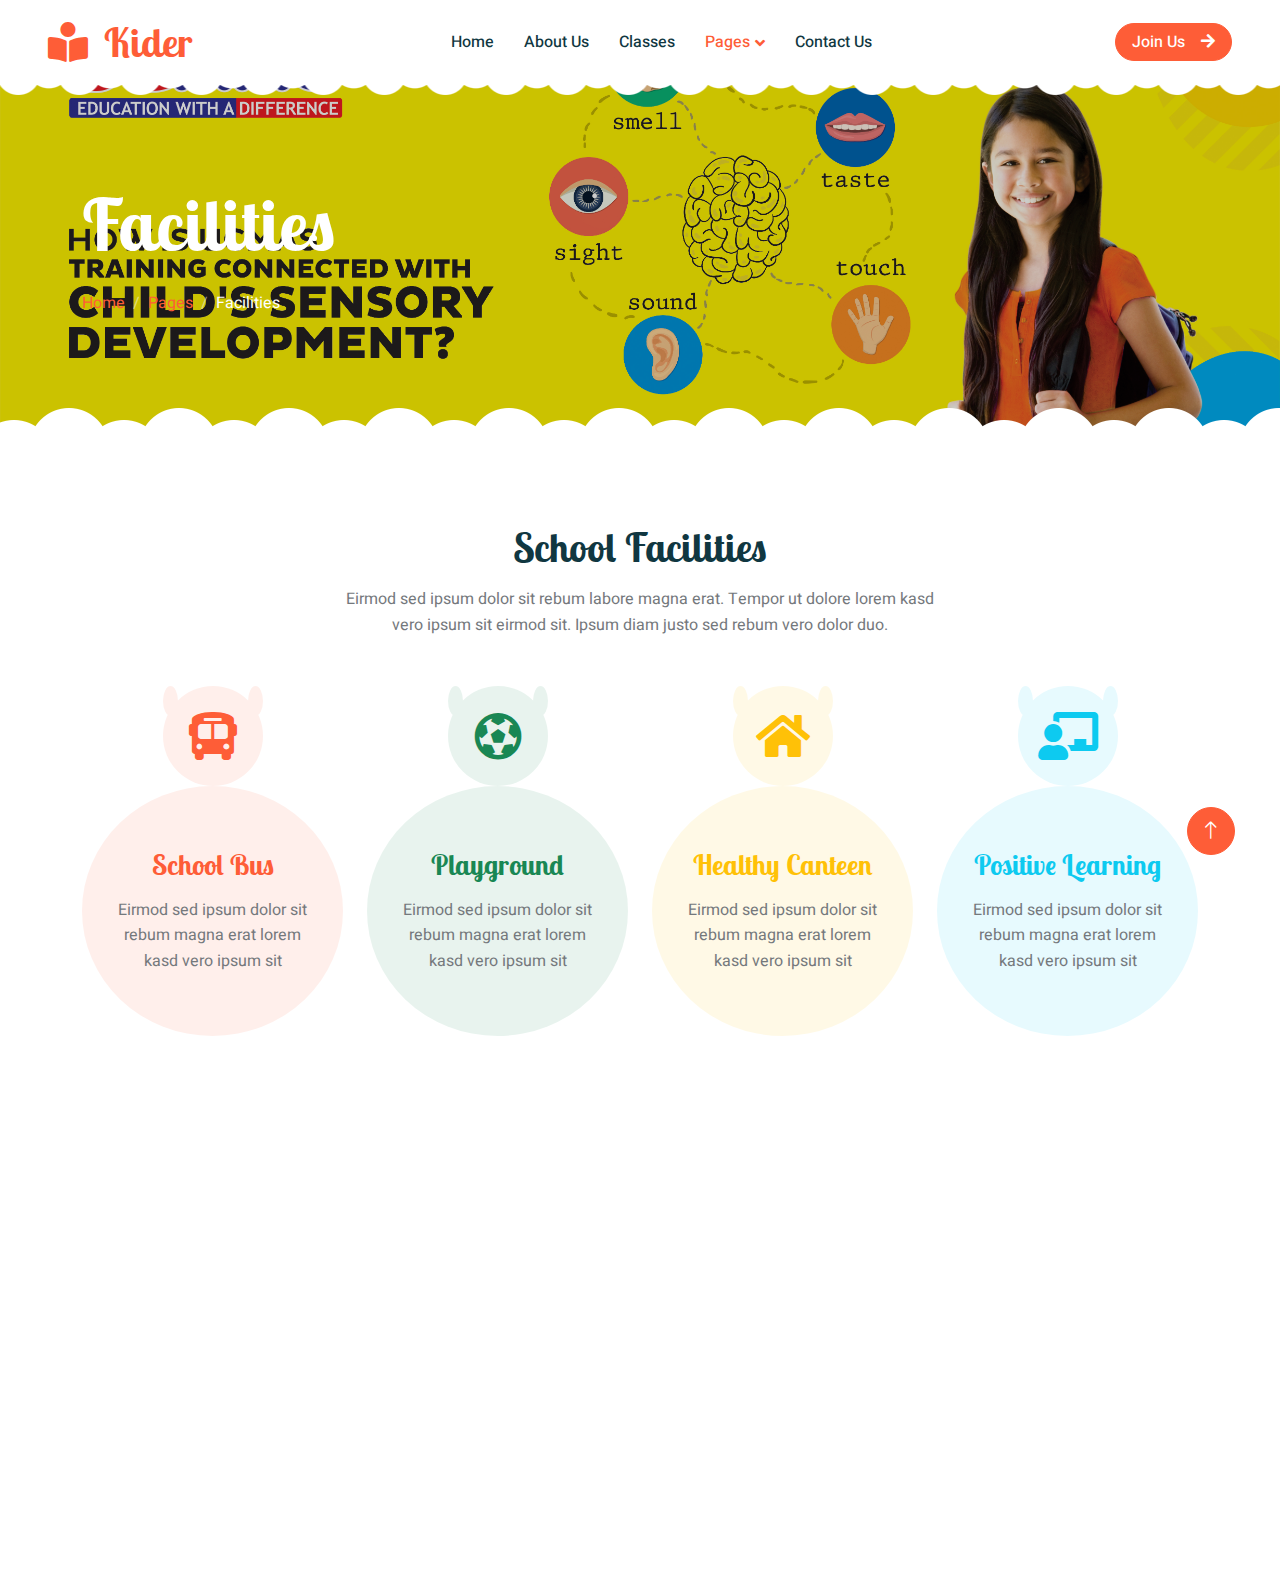
<file: facility.html>
<!DOCTYPE html>
<html lang="en">

<head>
    <meta charset="utf-8">
    <title>Kider - Preschool Website Template</title>
    <meta content="width=device-width, initial-scale=1.0" name="viewport">
    <meta content="" name="keywords">
    <meta content="" name="description">

    <!-- Favicon -->
    <link href="img/favicon.ico" rel="icon">

    <!-- Google Web Fonts -->
    <link rel="preconnect" href="https://fonts.googleapis.com">
    <link rel="preconnect" href="https://fonts.gstatic.com" crossorigin>
    <link href="https://fonts.googleapis.com/css2?family=Heebo:wght@400;500;600&family=Inter:wght@600&family=Lobster+Two:wght@700&display=swap" rel="stylesheet">
    
    <!-- Icon Font Stylesheet -->
    <link href="https://cdnjs.cloudflare.com/ajax/libs/font-awesome/5.10.0/css/all.min.css" rel="stylesheet">
    <link href="https://cdn.jsdelivr.net/npm/bootstrap-icons@1.4.1/font/bootstrap-icons.css" rel="stylesheet">

    <!-- Libraries Stylesheet -->
    <link href="lib/animate/animate.min.css" rel="stylesheet">
    <link href="lib/owlcarousel/assets/owl.carousel.min.css" rel="stylesheet">

    <!-- Customized Bootstrap Stylesheet -->
    <link href="css/bootstrap.min.css" rel="stylesheet">

    <!-- Template Stylesheet -->
    <link href="css/style.css" rel="stylesheet">
</head>

<body>
    <div class="container-xxl bg-white p-0">
        <!-- Spinner Start -->
        <div id="spinner" class="show bg-white position-fixed translate-middle w-100 vh-100 top-50 start-50 d-flex align-items-center justify-content-center">
            <div class="spinner-border text-primary" style="width: 3rem; height: 3rem;" role="status">
                <span class="sr-only">Loading...</span>
            </div>
        </div>
        <!-- Spinner End -->


        <!-- Navbar Start -->
        <nav class="navbar navbar-expand-lg bg-white navbar-light sticky-top px-4 px-lg-5 py-lg-0">
            <a href="index.html" class="navbar-brand">
                <h1 class="m-0 text-primary"><i class="fa fa-book-reader me-3"></i>Kider</h1>
            </a>
            <button type="button" class="navbar-toggler" data-bs-toggle="collapse" data-bs-target="#navbarCollapse">
                <span class="navbar-toggler-icon"></span>
            </button>
            <div class="collapse navbar-collapse" id="navbarCollapse">
                <div class="navbar-nav mx-auto">
                    <a href="index.html" class="nav-item nav-link">Home</a>
                    <a href="about.html" class="nav-item nav-link">About Us</a>
                    <a href="classes.html" class="nav-item nav-link">Classes</a>
                    <div class="nav-item dropdown">
                        <a href="#" class="nav-link dropdown-toggle active" data-bs-toggle="dropdown">Pages</a>
                        <div class="dropdown-menu rounded-0 rounded-bottom border-0 shadow-sm m-0">
                            <a href="facility.html" class="dropdown-item active">School Facilities</a>
                            <a href="team.html" class="dropdown-item">Popular Teachers</a>
                            <a href="call-to-action.html" class="dropdown-item">Become A Teachers</a>
                            <a href="appointment.html" class="dropdown-item">Make Appointment</a>
                            <a href="testimonial.html" class="dropdown-item">Testimonial</a>
                            <a href="404.html" class="dropdown-item">404 Error</a>
                        </div>
                    </div>
                    <a href="contact.html" class="nav-item nav-link">Contact Us</a>
                </div>
                <a href="" class="btn btn-primary rounded-pill px-3 d-none d-lg-block">Join Us<i class="fa fa-arrow-right ms-3"></i></a>
            </div>
        </nav>
        <!-- Navbar End -->


        <!-- Page Header End -->
        <div class="container-xxl py-5 page-header position-relative mb-5">
            <div class="container py-5">
                <h1 class="display-2 text-white animated slideInDown mb-4">Facilities</h1>
                <nav aria-label="breadcrumb animated slideInDown">
                    <ol class="breadcrumb">
                        <li class="breadcrumb-item"><a href="#">Home</a></li>
                        <li class="breadcrumb-item"><a href="#">Pages</a></li>
                        <li class="breadcrumb-item text-white active" aria-current="page">Facilities</li>
                    </ol>
                </nav>
            </div>
        </div>
        <!-- Page Header End -->


        <!-- Facilities Start -->
        <div class="container-xxl py-5">
            <div class="container">
                <div class="text-center mx-auto mb-5 wow fadeInUp" data-wow-delay="0.1s" style="max-width: 600px;">
                    <h1 class="mb-3">School Facilities</h1>
                    <p>Eirmod sed ipsum dolor sit rebum labore magna erat. Tempor ut dolore lorem kasd vero ipsum sit eirmod sit. Ipsum diam justo sed rebum vero dolor duo.</p>
                </div>
                <div class="row g-4">
                    <div class="col-lg-3 col-sm-6 wow fadeInUp" data-wow-delay="0.1s">
                        <div class="facility-item">
                            <div class="facility-icon bg-primary">
                                <span class="bg-primary"></span>
                                <i class="fa fa-bus-alt fa-3x text-primary"></i>
                                <span class="bg-primary"></span>
                            </div>
                            <div class="facility-text bg-primary">
                                <h3 class="text-primary mb-3">School Bus</h3>
                                <p class="mb-0">Eirmod sed ipsum dolor sit rebum magna erat lorem kasd vero ipsum sit</p>
                            </div>
                        </div>
                    </div>
                    <div class="col-lg-3 col-sm-6 wow fadeInUp" data-wow-delay="0.3s">
                        <div class="facility-item">
                            <div class="facility-icon bg-success">
                                <span class="bg-success"></span>
                                <i class="fa fa-futbol fa-3x text-success"></i>
                                <span class="bg-success"></span>
                            </div>
                            <div class="facility-text bg-success">
                                <h3 class="text-success mb-3">Playground</h3>
                                <p class="mb-0">Eirmod sed ipsum dolor sit rebum magna erat lorem kasd vero ipsum sit</p>
                            </div>
                        </div>
                    </div>
                    <div class="col-lg-3 col-sm-6 wow fadeInUp" data-wow-delay="0.5s">
                        <div class="facility-item">
                            <div class="facility-icon bg-warning">
                                <span class="bg-warning"></span>
                                <i class="fa fa-home fa-3x text-warning"></i>
                                <span class="bg-warning"></span>
                            </div>
                            <div class="facility-text bg-warning">
                                <h3 class="text-warning mb-3">Healthy Canteen</h3>
                                <p class="mb-0">Eirmod sed ipsum dolor sit rebum magna erat lorem kasd vero ipsum sit</p>
                            </div>
                        </div>
                    </div>
                    <div class="col-lg-3 col-sm-6 wow fadeInUp" data-wow-delay="0.7s">
                        <div class="facility-item">
                            <div class="facility-icon bg-info">
                                <span class="bg-info"></span>
                                <i class="fa fa-chalkboard-teacher fa-3x text-info"></i>
                                <span class="bg-info"></span>
                            </div>
                            <div class="facility-text bg-info">
                                <h3 class="text-info mb-3">Positive Learning</h3>
                                <p class="mb-0">Eirmod sed ipsum dolor sit rebum magna erat lorem kasd vero ipsum sit</p>
                            </div>
                        </div>
                    </div>
                </div>
            </div>
        </div>
        <!-- Facilities End -->


        <!-- Footer Start -->
        <div class="container-fluid bg-dark text-white-50 footer pt-5 mt-5 wow fadeIn" data-wow-delay="0.1s">
            <div class="container py-5">
                <div class="row g-5">
                    <div class="col-lg-3 col-md-6">
                        <h3 class="text-white mb-4">Get In Touch</h3>
                        <p class="mb-2"><i class="fa fa-map-marker-alt me-3"></i>123 Street, New York, USA</p>
                        <p class="mb-2"><i class="fa fa-phone-alt me-3"></i>+012 345 67890</p>
                        <p class="mb-2"><i class="fa fa-envelope me-3"></i>info@example.com</p>
                        <div class="d-flex pt-2">
                            <a class="btn btn-outline-light btn-social" href=""><i class="fab fa-twitter"></i></a>
                            <a class="btn btn-outline-light btn-social" href=""><i class="fab fa-facebook-f"></i></a>
                            <a class="btn btn-outline-light btn-social" href=""><i class="fab fa-youtube"></i></a>
                            <a class="btn btn-outline-light btn-social" href=""><i class="fab fa-linkedin-in"></i></a>
                        </div>
                    </div>
                    <div class="col-lg-3 col-md-6">
                        <h3 class="text-white mb-4">Quick Links</h3>
                        <a class="btn btn-link text-white-50" href="">About Us</a>
                        <a class="btn btn-link text-white-50" href="">Contact Us</a>
                        <a class="btn btn-link text-white-50" href="">Our Services</a>
                        <a class="btn btn-link text-white-50" href="">Privacy Policy</a>
                        <a class="btn btn-link text-white-50" href="">Terms & Condition</a>
                    </div>
                    <div class="col-lg-3 col-md-6">
                        <h3 class="text-white mb-4">Photo Gallery</h3>
                        <div class="row g-2 pt-2">
                            <div class="col-4">
                                <img class="img-fluid rounded bg-light p-1" src="img/classes-1.jpg" alt="">
                            </div>
                            <div class="col-4">
                                <img class="img-fluid rounded bg-light p-1" src="img/classes-2.jpg" alt="">
                            </div>
                            <div class="col-4">
                                <img class="img-fluid rounded bg-light p-1" src="img/classes-3.jpg" alt="">
                            </div>
                            <div class="col-4">
                                <img class="img-fluid rounded bg-light p-1" src="img/classes-4.jpg" alt="">
                            </div>
                            <div class="col-4">
                                <img class="img-fluid rounded bg-light p-1" src="img/classes-5.jpg" alt="">
                            </div>
                            <div class="col-4">
                                <img class="img-fluid rounded bg-light p-1" src="img/classes-6.jpg" alt="">
                            </div>
                        </div>
                    </div>
                    <div class="col-lg-3 col-md-6">
                        <h3 class="text-white mb-4">Newsletter</h3>
                        <p>Dolor amet sit justo amet elitr clita ipsum elitr est.</p>
                        <div class="position-relative mx-auto" style="max-width: 400px;">
                            <input class="form-control bg-transparent w-100 py-3 ps-4 pe-5" type="text" placeholder="Your email">
                            <button type="button" class="btn btn-primary py-2 position-absolute top-0 end-0 mt-2 me-2">SignUp</button>
                        </div>
                    </div>
                </div>
            </div>
            <div class="container">
                <div class="copyright">
                    <div class="row">
                        <div class="col-md-6 text-center text-md-start mb-3 mb-md-0">
                            &copy; <a class="border-bottom" href="#">Your Site Name</a>, All Right Reserved. 
							
							<!--/*** This template is free as long as you keep the footer author’s credit link/attribution link/backlink. If you'd like to use the template without the footer author’s credit link/attribution link/backlink, you can purchase the Credit Removal License from "https://htmlcodex.com/credit-removal". Thank you for your support. ***/-->
							Designed By <a class="border-bottom" href="https://htmlcodex.com">HTML Codex</a>
                        </div>
                        <div class="col-md-6 text-center text-md-end">
                            <div class="footer-menu">
                                <a href="">Home</a>
                                <a href="">Cookies</a>
                                <a href="">Help</a>
                                <a href="">FQAs</a>
                            </div>
                        </div>
                    </div>
                </div>
            </div>
        </div>
        <!-- Footer End -->


        <!-- Back to Top -->
        <a href="#" class="btn btn-lg btn-primary btn-lg-square back-to-top"><i class="bi bi-arrow-up"></i></a>
    </div>

    <!-- JavaScript Libraries -->
    <script src="https://code.jquery.com/jquery-3.4.1.min.js"></script>
    <script src="https://cdn.jsdelivr.net/npm/bootstrap@5.0.0/dist/js/bootstrap.bundle.min.js"></script>
    <script src="lib/wow/wow.min.js"></script>
    <script src="lib/easing/easing.min.js"></script>
    <script src="lib/waypoints/waypoints.min.js"></script>
    <script src="lib/owlcarousel/owl.carousel.min.js"></script>

    <!-- Template Javascript -->
    <script src="js/main.js"></script>
</body>

</html>
</file>
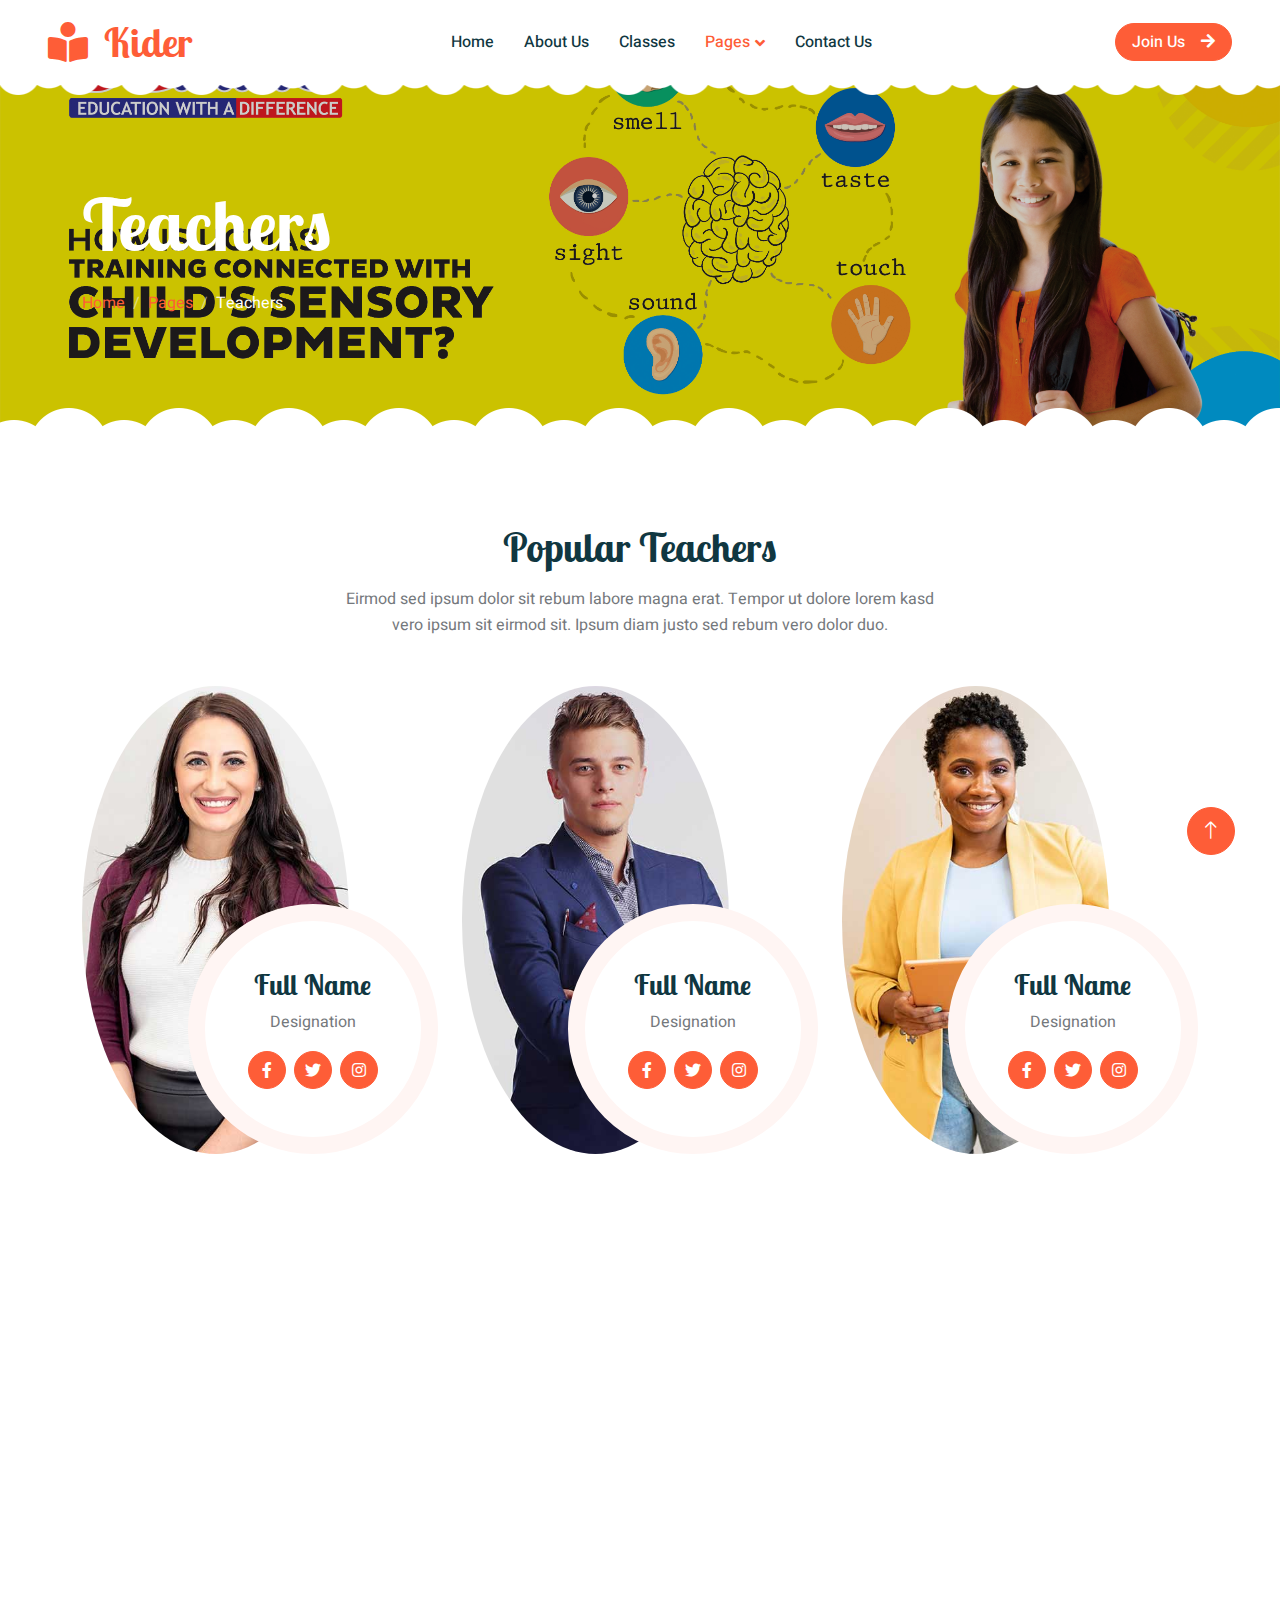
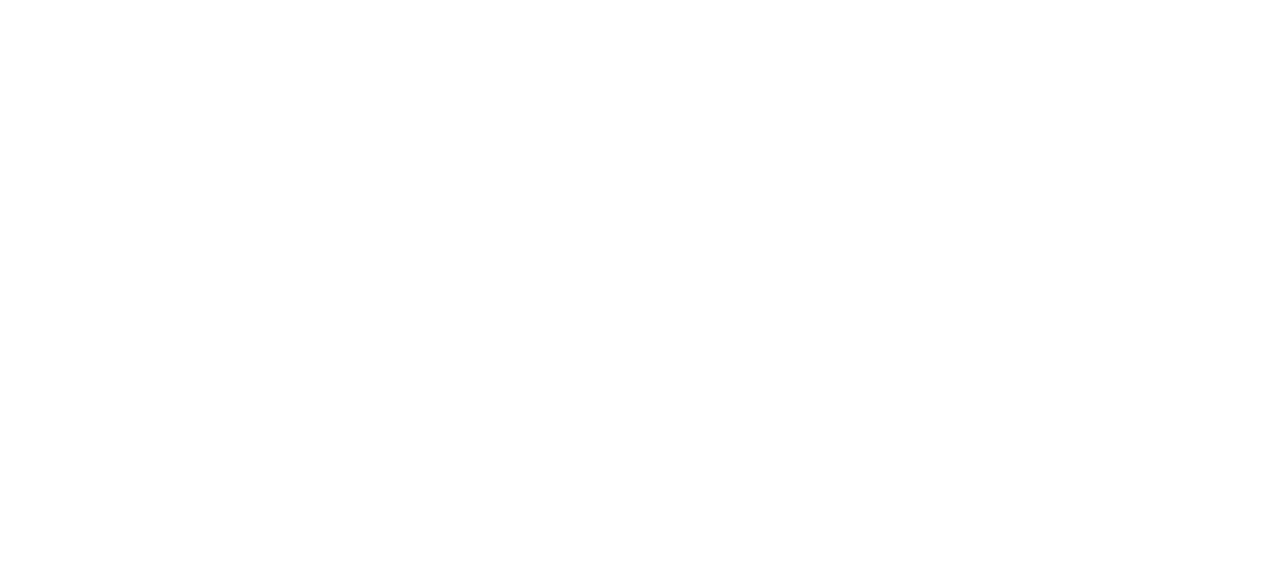
<file: team.html>
<!DOCTYPE html>
<html lang="en">

<head>
    <meta charset="utf-8">
    <title>Kider - Preschool Website Template</title>
    <meta content="width=device-width, initial-scale=1.0" name="viewport">
    <meta content="" name="keywords">
    <meta content="" name="description">

    <!-- Favicon -->
    <link href="img/favicon.ico" rel="icon">

    <!-- Google Web Fonts -->
    <link rel="preconnect" href="https://fonts.googleapis.com">
    <link rel="preconnect" href="https://fonts.gstatic.com" crossorigin>
    <link href="https://fonts.googleapis.com/css2?family=Heebo:wght@400;500;600&family=Inter:wght@600&family=Lobster+Two:wght@700&display=swap" rel="stylesheet">
    
    <!-- Icon Font Stylesheet -->
    <link href="https://cdnjs.cloudflare.com/ajax/libs/font-awesome/5.10.0/css/all.min.css" rel="stylesheet">
    <link href="https://cdn.jsdelivr.net/npm/bootstrap-icons@1.4.1/font/bootstrap-icons.css" rel="stylesheet">

    <!-- Libraries Stylesheet -->
    <link href="lib/animate/animate.min.css" rel="stylesheet">
    <link href="lib/owlcarousel/assets/owl.carousel.min.css" rel="stylesheet">

    <!-- Customized Bootstrap Stylesheet -->
    <link href="css/bootstrap.min.css" rel="stylesheet">

    <!-- Template Stylesheet -->
    <link href="css/style.css" rel="stylesheet">
</head>

<body>
    <div class="container-xxl bg-white p-0">
        <!-- Spinner Start -->
        <div id="spinner" class="show bg-white position-fixed translate-middle w-100 vh-100 top-50 start-50 d-flex align-items-center justify-content-center">
            <div class="spinner-border text-primary" style="width: 3rem; height: 3rem;" role="status">
                <span class="sr-only">Loading...</span>
            </div>
        </div>
        <!-- Spinner End -->


        <!-- Navbar Start -->
        <nav class="navbar navbar-expand-lg bg-white navbar-light sticky-top px-4 px-lg-5 py-lg-0">
            <a href="index.html" class="navbar-brand">
                <h1 class="m-0 text-primary"><i class="fa fa-book-reader me-3"></i>Kider</h1>
            </a>
            <button type="button" class="navbar-toggler" data-bs-toggle="collapse" data-bs-target="#navbarCollapse">
                <span class="navbar-toggler-icon"></span>
            </button>
            <div class="collapse navbar-collapse" id="navbarCollapse">
                <div class="navbar-nav mx-auto">
                    <a href="index.html" class="nav-item nav-link">Home</a>
                    <a href="about.html" class="nav-item nav-link">About Us</a>
                    <a href="classes.html" class="nav-item nav-link">Classes</a>
                    <div class="nav-item dropdown">
                        <a href="#" class="nav-link dropdown-toggle active" data-bs-toggle="dropdown">Pages</a>
                        <div class="dropdown-menu rounded-0 rounded-bottom border-0 shadow-sm m-0">
                            <a href="facility.html" class="dropdown-item">School Facilities</a>
                            <a href="team.html" class="dropdown-item active">Popular Teachers</a>
                            <a href="call-to-action.html" class="dropdown-item">Become A Teachers</a>
                            <a href="appointment.html" class="dropdown-item">Make Appointment</a>
                            <a href="testimonial.html" class="dropdown-item">Testimonial</a>
                            <a href="404.html" class="dropdown-item">404 Error</a>
                        </div>
                    </div>
                    <a href="contact.html" class="nav-item nav-link">Contact Us</a>
                </div>
                <a href="" class="btn btn-primary rounded-pill px-3 d-none d-lg-block">Join Us<i class="fa fa-arrow-right ms-3"></i></a>
            </div>
        </nav>
        <!-- Navbar End -->


        <!-- Page Header End -->
        <div class="container-xxl py-5 page-header position-relative mb-5">
            <div class="container py-5">
                <h1 class="display-2 text-white animated slideInDown mb-4">Teachers</h1>
                <nav aria-label="breadcrumb animated slideInDown">
                    <ol class="breadcrumb">
                        <li class="breadcrumb-item"><a href="#">Home</a></li>
                        <li class="breadcrumb-item"><a href="#">Pages</a></li>
                        <li class="breadcrumb-item text-white active" aria-current="page">Teachers</li>
                    </ol>
                </nav>
            </div>
        </div>
        <!-- Page Header End -->


        <!-- Team Start -->
        <div class="container-xxl py-5">
            <div class="container">
                <div class="text-center mx-auto mb-5 wow fadeInUp" data-wow-delay="0.1s" style="max-width: 600px;">
                    <h1 class="mb-3">Popular Teachers</h1>
                    <p>Eirmod sed ipsum dolor sit rebum labore magna erat. Tempor ut dolore lorem kasd vero ipsum sit
                        eirmod sit. Ipsum diam justo sed rebum vero dolor duo.</p>
                </div>
                <div class="row g-4">
                    <div class="col-lg-4 col-md-6 wow fadeInUp" data-wow-delay="0.1s">
                        <div class="team-item position-relative">
                            <img class="img-fluid rounded-circle w-75" src="img/team-1.jpg" alt="">
                            <div class="team-text">
                                <h3>Full Name</h3>
                                <p>Designation</p>
                                <div class="d-flex align-items-center">
                                    <a class="btn btn-square btn-primary mx-1" href=""><i class="fab fa-facebook-f"></i></a>
                                    <a class="btn btn-square btn-primary  mx-1" href=""><i class="fab fa-twitter"></i></a>
                                    <a class="btn btn-square btn-primary  mx-1" href=""><i class="fab fa-instagram"></i></a>
                                </div>
                            </div>
                        </div>
                    </div>
                    <div class="col-lg-4 col-md-6 wow fadeInUp" data-wow-delay="0.3s">
                        <div class="team-item position-relative">
                            <img class="img-fluid rounded-circle w-75" src="img/team-2.jpg" alt="">
                            <div class="team-text">
                                <h3>Full Name</h3>
                                <p>Designation</p>
                                <div class="d-flex align-items-center">
                                    <a class="btn btn-square btn-primary mx-1" href=""><i class="fab fa-facebook-f"></i></a>
                                    <a class="btn btn-square btn-primary  mx-1" href=""><i class="fab fa-twitter"></i></a>
                                    <a class="btn btn-square btn-primary  mx-1" href=""><i class="fab fa-instagram"></i></a>
                                </div>
                            </div>
                        </div>
                    </div>
                    <div class="col-lg-4 col-md-6 wow fadeInUp" data-wow-delay="0.5s">
                        <div class="team-item position-relative">
                            <img class="img-fluid rounded-circle w-75" src="img/team-3.jpg" alt="">
                            <div class="team-text">
                                <h3>Full Name</h3>
                                <p>Designation</p>
                                <div class="d-flex align-items-center">
                                    <a class="btn btn-square btn-primary mx-1" href=""><i class="fab fa-facebook-f"></i></a>
                                    <a class="btn btn-square btn-primary  mx-1" href=""><i class="fab fa-twitter"></i></a>
                                    <a class="btn btn-square btn-primary  mx-1" href=""><i class="fab fa-instagram"></i></a>
                                </div>
                            </div>
                        </div>
                    </div>
                    <div class="col-lg-4 col-md-6 wow fadeInUp" data-wow-delay="0.1s">
                        <div class="team-item position-relative">
                            <img class="img-fluid rounded-circle w-75" src="img/team-1.jpg" alt="">
                            <div class="team-text">
                                <h3>Full Name</h3>
                                <p>Designation</p>
                                <div class="d-flex align-items-center">
                                    <a class="btn btn-square btn-primary mx-1" href=""><i class="fab fa-facebook-f"></i></a>
                                    <a class="btn btn-square btn-primary  mx-1" href=""><i class="fab fa-twitter"></i></a>
                                    <a class="btn btn-square btn-primary  mx-1" href=""><i class="fab fa-instagram"></i></a>
                                </div>
                            </div>
                        </div>
                    </div>
                    <div class="col-lg-4 col-md-6 wow fadeInUp" data-wow-delay="0.3s">
                        <div class="team-item position-relative">
                            <img class="img-fluid rounded-circle w-75" src="img/team-2.jpg" alt="">
                            <div class="team-text">
                                <h3>Full Name</h3>
                                <p>Designation</p>
                                <div class="d-flex align-items-center">
                                    <a class="btn btn-square btn-primary mx-1" href=""><i class="fab fa-facebook-f"></i></a>
                                    <a class="btn btn-square btn-primary  mx-1" href=""><i class="fab fa-twitter"></i></a>
                                    <a class="btn btn-square btn-primary  mx-1" href=""><i class="fab fa-instagram"></i></a>
                                </div>
                            </div>
                        </div>
                    </div>
                    <div class="col-lg-4 col-md-6 wow fadeInUp" data-wow-delay="0.5s">
                        <div class="team-item position-relative">
                            <img class="img-fluid rounded-circle w-75" src="img/team-3.jpg" alt="">
                            <div class="team-text">
                                <h3>Full Name</h3>
                                <p>Designation</p>
                                <div class="d-flex align-items-center">
                                    <a class="btn btn-square btn-primary mx-1" href=""><i class="fab fa-facebook-f"></i></a>
                                    <a class="btn btn-square btn-primary  mx-1" href=""><i class="fab fa-twitter"></i></a>
                                    <a class="btn btn-square btn-primary  mx-1" href=""><i class="fab fa-instagram"></i></a>
                                </div>
                            </div>
                        </div>
                    </div>
                </div>
            </div>
        </div>
        <!-- Team End -->


        <!-- Footer Start -->
        <div class="container-fluid bg-dark text-white-50 footer pt-5 mt-5 wow fadeIn" data-wow-delay="0.1s">
            <div class="container py-5">
                <div class="row g-5">
                    <div class="col-lg-3 col-md-6">
                        <h3 class="text-white mb-4">Get In Touch</h3>
                        <p class="mb-2"><i class="fa fa-map-marker-alt me-3"></i>123 Street, New York, USA</p>
                        <p class="mb-2"><i class="fa fa-phone-alt me-3"></i>+012 345 67890</p>
                        <p class="mb-2"><i class="fa fa-envelope me-3"></i>info@example.com</p>
                        <div class="d-flex pt-2">
                            <a class="btn btn-outline-light btn-social" href=""><i class="fab fa-twitter"></i></a>
                            <a class="btn btn-outline-light btn-social" href=""><i class="fab fa-facebook-f"></i></a>
                            <a class="btn btn-outline-light btn-social" href=""><i class="fab fa-youtube"></i></a>
                            <a class="btn btn-outline-light btn-social" href=""><i class="fab fa-linkedin-in"></i></a>
                        </div>
                    </div>
                    <div class="col-lg-3 col-md-6">
                        <h3 class="text-white mb-4">Quick Links</h3>
                        <a class="btn btn-link text-white-50" href="">About Us</a>
                        <a class="btn btn-link text-white-50" href="">Contact Us</a>
                        <a class="btn btn-link text-white-50" href="">Our Services</a>
                        <a class="btn btn-link text-white-50" href="">Privacy Policy</a>
                        <a class="btn btn-link text-white-50" href="">Terms & Condition</a>
                    </div>
                    <div class="col-lg-3 col-md-6">
                        <h3 class="text-white mb-4">Photo Gallery</h3>
                        <div class="row g-2 pt-2">
                            <div class="col-4">
                                <img class="img-fluid rounded bg-light p-1" src="img/classes-1.jpg" alt="">
                            </div>
                            <div class="col-4">
                                <img class="img-fluid rounded bg-light p-1" src="img/classes-2.jpg" alt="">
                            </div>
                            <div class="col-4">
                                <img class="img-fluid rounded bg-light p-1" src="img/classes-3.jpg" alt="">
                            </div>
                            <div class="col-4">
                                <img class="img-fluid rounded bg-light p-1" src="img/classes-4.jpg" alt="">
                            </div>
                            <div class="col-4">
                                <img class="img-fluid rounded bg-light p-1" src="img/classes-5.jpg" alt="">
                            </div>
                            <div class="col-4">
                                <img class="img-fluid rounded bg-light p-1" src="img/classes-6.jpg" alt="">
                            </div>
                        </div>
                    </div>
                    <div class="col-lg-3 col-md-6">
                        <h3 class="text-white mb-4">Newsletter</h3>
                        <p>Dolor amet sit justo amet elitr clita ipsum elitr est.</p>
                        <div class="position-relative mx-auto" style="max-width: 400px;">
                            <input class="form-control bg-transparent w-100 py-3 ps-4 pe-5" type="text" placeholder="Your email">
                            <button type="button" class="btn btn-primary py-2 position-absolute top-0 end-0 mt-2 me-2">SignUp</button>
                        </div>
                    </div>
                </div>
            </div>
            <div class="container">
                <div class="copyright">
                    <div class="row">
                        <div class="col-md-6 text-center text-md-start mb-3 mb-md-0">
                            &copy; <a class="border-bottom" href="#">Your Site Name</a>, All Right Reserved. 
							
							<!--/*** This template is free as long as you keep the footer author’s credit link/attribution link/backlink. If you'd like to use the template without the footer author’s credit link/attribution link/backlink, you can purchase the Credit Removal License from "https://htmlcodex.com/credit-removal". Thank you for your support. ***/-->
							Designed By <a class="border-bottom" href="https://htmlcodex.com">HTML Codex</a>
                        </div>
                        <div class="col-md-6 text-center text-md-end">
                            <div class="footer-menu">
                                <a href="">Home</a>
                                <a href="">Cookies</a>
                                <a href="">Help</a>
                                <a href="">FQAs</a>
                            </div>
                        </div>
                    </div>
                </div>
            </div>
        </div>
        <!-- Footer End -->


        <!-- Back to Top -->
        <a href="#" class="btn btn-lg btn-primary btn-lg-square back-to-top"><i class="bi bi-arrow-up"></i></a>
    </div>

    <!-- JavaScript Libraries -->
    <script src="https://code.jquery.com/jquery-3.4.1.min.js"></script>
    <script src="https://cdn.jsdelivr.net/npm/bootstrap@5.0.0/dist/js/bootstrap.bundle.min.js"></script>
    <script src="lib/wow/wow.min.js"></script>
    <script src="lib/easing/easing.min.js"></script>
    <script src="lib/waypoints/waypoints.min.js"></script>
    <script src="lib/owlcarousel/owl.carousel.min.js"></script>

    <!-- Template Javascript -->
    <script src="js/main.js"></script>
</body>

</html>
</file>
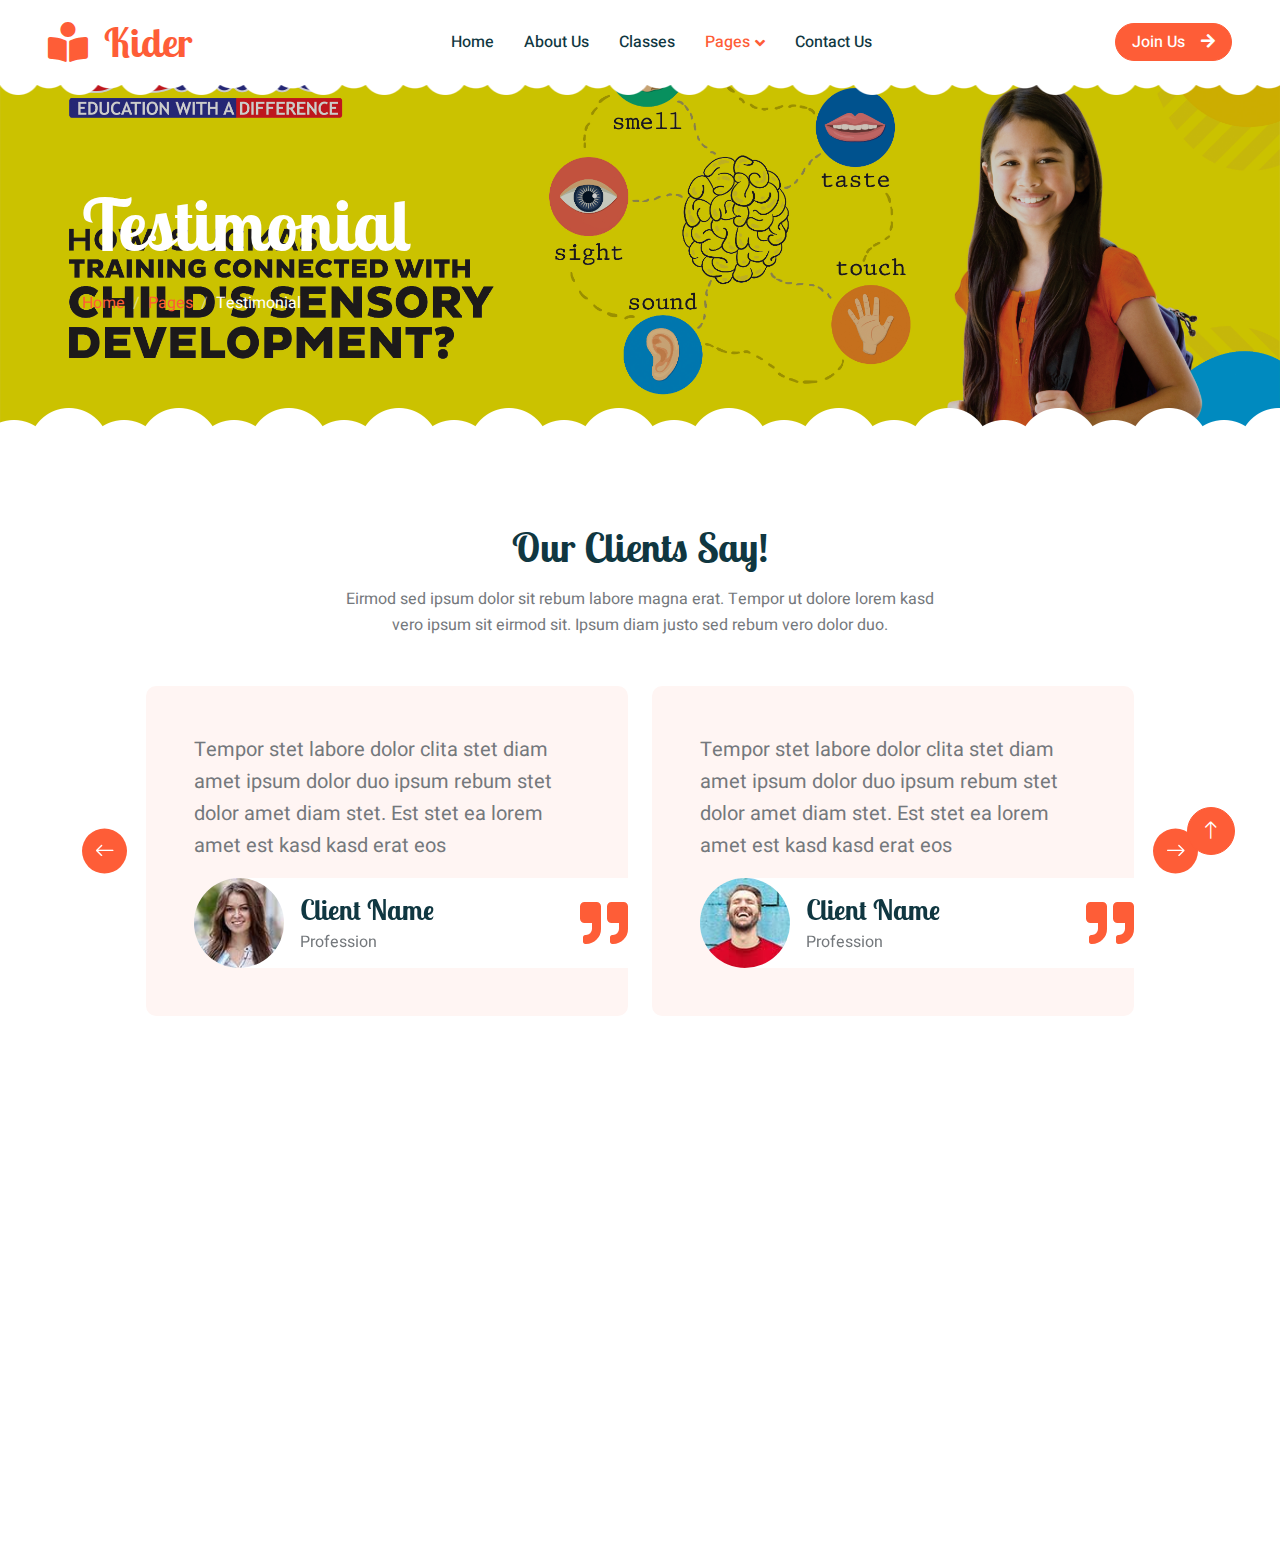
<file: testimonial.html>
<!DOCTYPE html>
<html lang="en">

<head>
    <meta charset="utf-8">
    <title>Kider - Preschool Website Template</title>
    <meta content="width=device-width, initial-scale=1.0" name="viewport">
    <meta content="" name="keywords">
    <meta content="" name="description">

    <!-- Favicon -->
    <link href="img/favicon.ico" rel="icon">

    <!-- Google Web Fonts -->
    <link rel="preconnect" href="https://fonts.googleapis.com">
    <link rel="preconnect" href="https://fonts.gstatic.com" crossorigin>
    <link href="https://fonts.googleapis.com/css2?family=Heebo:wght@400;500;600&family=Inter:wght@600&family=Lobster+Two:wght@700&display=swap" rel="stylesheet">
    
    <!-- Icon Font Stylesheet -->
    <link href="https://cdnjs.cloudflare.com/ajax/libs/font-awesome/5.10.0/css/all.min.css" rel="stylesheet">
    <link href="https://cdn.jsdelivr.net/npm/bootstrap-icons@1.4.1/font/bootstrap-icons.css" rel="stylesheet">

    <!-- Libraries Stylesheet -->
    <link href="lib/animate/animate.min.css" rel="stylesheet">
    <link href="lib/owlcarousel/assets/owl.carousel.min.css" rel="stylesheet">

    <!-- Customized Bootstrap Stylesheet -->
    <link href="css/bootstrap.min.css" rel="stylesheet">

    <!-- Template Stylesheet -->
    <link href="css/style.css" rel="stylesheet">
</head>

<body>
    <div class="container-xxl bg-white p-0">
        <!-- Spinner Start -->
        <div id="spinner" class="show bg-white position-fixed translate-middle w-100 vh-100 top-50 start-50 d-flex align-items-center justify-content-center">
            <div class="spinner-border text-primary" style="width: 3rem; height: 3rem;" role="status">
                <span class="sr-only">Loading...</span>
            </div>
        </div>
        <!-- Spinner End -->


        <!-- Navbar Start -->
        <nav class="navbar navbar-expand-lg bg-white navbar-light sticky-top px-4 px-lg-5 py-lg-0">
            <a href="index.html" class="navbar-brand">
                <h1 class="m-0 text-primary"><i class="fa fa-book-reader me-3"></i>Kider</h1>
            </a>
            <button type="button" class="navbar-toggler" data-bs-toggle="collapse" data-bs-target="#navbarCollapse">
                <span class="navbar-toggler-icon"></span>
            </button>
            <div class="collapse navbar-collapse" id="navbarCollapse">
                <div class="navbar-nav mx-auto">
                    <a href="index.html" class="nav-item nav-link">Home</a>
                    <a href="about.html" class="nav-item nav-link">About Us</a>
                    <a href="classes.html" class="nav-item nav-link">Classes</a>
                    <div class="nav-item dropdown">
                        <a href="#" class="nav-link dropdown-toggle active" data-bs-toggle="dropdown">Pages</a>
                        <div class="dropdown-menu rounded-0 rounded-bottom border-0 shadow-sm m-0">
                            <a href="facility.html" class="dropdown-item">School Facilities</a>
                            <a href="team.html" class="dropdown-item">Popular Teachers</a>
                            <a href="call-to-action.html" class="dropdown-item">Become A Teachers</a>
                            <a href="appointment.html" class="dropdown-item">Make Appointment</a>
                            <a href="testimonial.html" class="dropdown-item active">Testimonial</a>
                            <a href="404.html" class="dropdown-item">404 Error</a>
                        </div>
                    </div>
                    <a href="contact.html" class="nav-item nav-link">Contact Us</a>
                </div>
                <a href="" class="btn btn-primary rounded-pill px-3 d-none d-lg-block">Join Us<i class="fa fa-arrow-right ms-3"></i></a>
            </div>
        </nav>
        <!-- Navbar End -->


        <!-- Page Header End -->
        <div class="container-xxl py-5 page-header position-relative mb-5">
            <div class="container py-5">
                <h1 class="display-2 text-white animated slideInDown mb-4">Testimonial</h1>
                <nav aria-label="breadcrumb animated slideInDown">
                    <ol class="breadcrumb">
                        <li class="breadcrumb-item"><a href="#">Home</a></li>
                        <li class="breadcrumb-item"><a href="#">Pages</a></li>
                        <li class="breadcrumb-item text-white active" aria-current="page">Testimonial</li>
                    </ol>
                </nav>
            </div>
        </div>
        <!-- Page Header End -->


        <!-- Testimonial Start -->
        <div class="container-xxl py-5">
            <div class="container">
                <div class="text-center mx-auto mb-5 wow fadeInUp" data-wow-delay="0.1s" style="max-width: 600px;">
                    <h1 class="mb-3">Our Clients Say!</h1>
                    <p>Eirmod sed ipsum dolor sit rebum labore magna erat. Tempor ut dolore lorem kasd vero ipsum sit eirmod sit. Ipsum diam justo sed rebum vero dolor duo.</p>
                </div>
                <div class="owl-carousel testimonial-carousel wow fadeInUp" data-wow-delay="0.1s">
                    <div class="testimonial-item bg-light rounded p-5">
                        <p class="fs-5">Tempor stet labore dolor clita stet diam amet ipsum dolor duo ipsum rebum stet dolor amet diam stet. Est stet ea lorem amet est kasd kasd erat eos</p>
                        <div class="d-flex align-items-center bg-white me-n5" style="border-radius: 50px 0 0 50px;">
                            <img class="img-fluid flex-shrink-0 rounded-circle" src="img/testimonial-1.jpg" style="width: 90px; height: 90px;">
                            <div class="ps-3">
                                <h3 class="mb-1">Client Name</h3>
                                <span>Profession</span>
                            </div>
                            <i class="fa fa-quote-right fa-3x text-primary ms-auto d-none d-sm-flex"></i>
                        </div>
                    </div>
                    <div class="testimonial-item bg-light rounded p-5">
                        <p class="fs-5">Tempor stet labore dolor clita stet diam amet ipsum dolor duo ipsum rebum stet dolor amet diam stet. Est stet ea lorem amet est kasd kasd erat eos</p>
                        <div class="d-flex align-items-center bg-white me-n5" style="border-radius: 50px 0 0 50px;">
                            <img class="img-fluid flex-shrink-0 rounded-circle" src="img/testimonial-2.jpg" style="width: 90px; height: 90px;">
                            <div class="ps-3">
                                <h3 class="mb-1">Client Name</h3>
                                <span>Profession</span>
                            </div>
                            <i class="fa fa-quote-right fa-3x text-primary ms-auto d-none d-sm-flex"></i>
                        </div>
                    </div>
                    <div class="testimonial-item bg-light rounded p-5">
                        <p class="fs-5">Tempor stet labore dolor clita stet diam amet ipsum dolor duo ipsum rebum stet dolor amet diam stet. Est stet ea lorem amet est kasd kasd erat eos</p>
                        <div class="d-flex align-items-center bg-white me-n5" style="border-radius: 50px 0 0 50px;">
                            <img class="img-fluid flex-shrink-0 rounded-circle" src="img/testimonial-3.jpg" style="width: 90px; height: 90px;">
                            <div class="ps-3">
                                <h3 class="mb-1">Client Name</h3>
                                <span>Profession</span>
                            </div>
                            <i class="fa fa-quote-right fa-3x text-primary ms-auto d-none d-sm-flex"></i>
                        </div>
                    </div>
                </div>
            </div>
        </div>
        <!-- Testimonial End -->


        <!-- Footer Start -->
        <div class="container-fluid bg-dark text-white-50 footer pt-5 mt-5 wow fadeIn" data-wow-delay="0.1s">
            <div class="container py-5">
                <div class="row g-5">
                    <div class="col-lg-3 col-md-6">
                        <h3 class="text-white mb-4">Get In Touch</h3>
                        <p class="mb-2"><i class="fa fa-map-marker-alt me-3"></i>123 Street, New York, USA</p>
                        <p class="mb-2"><i class="fa fa-phone-alt me-3"></i>+012 345 67890</p>
                        <p class="mb-2"><i class="fa fa-envelope me-3"></i>info@example.com</p>
                        <div class="d-flex pt-2">
                            <a class="btn btn-outline-light btn-social" href=""><i class="fab fa-twitter"></i></a>
                            <a class="btn btn-outline-light btn-social" href=""><i class="fab fa-facebook-f"></i></a>
                            <a class="btn btn-outline-light btn-social" href=""><i class="fab fa-youtube"></i></a>
                            <a class="btn btn-outline-light btn-social" href=""><i class="fab fa-linkedin-in"></i></a>
                        </div>
                    </div>
                    <div class="col-lg-3 col-md-6">
                        <h3 class="text-white mb-4">Quick Links</h3>
                        <a class="btn btn-link text-white-50" href="">About Us</a>
                        <a class="btn btn-link text-white-50" href="">Contact Us</a>
                        <a class="btn btn-link text-white-50" href="">Our Services</a>
                        <a class="btn btn-link text-white-50" href="">Privacy Policy</a>
                        <a class="btn btn-link text-white-50" href="">Terms & Condition</a>
                    </div>
                    <div class="col-lg-3 col-md-6">
                        <h3 class="text-white mb-4">Photo Gallery</h3>
                        <div class="row g-2 pt-2">
                            <div class="col-4">
                                <img class="img-fluid rounded bg-light p-1" src="img/classes-1.jpg" alt="">
                            </div>
                            <div class="col-4">
                                <img class="img-fluid rounded bg-light p-1" src="img/classes-2.jpg" alt="">
                            </div>
                            <div class="col-4">
                                <img class="img-fluid rounded bg-light p-1" src="img/classes-3.jpg" alt="">
                            </div>
                            <div class="col-4">
                                <img class="img-fluid rounded bg-light p-1" src="img/classes-4.jpg" alt="">
                            </div>
                            <div class="col-4">
                                <img class="img-fluid rounded bg-light p-1" src="img/classes-5.jpg" alt="">
                            </div>
                            <div class="col-4">
                                <img class="img-fluid rounded bg-light p-1" src="img/classes-6.jpg" alt="">
                            </div>
                        </div>
                    </div>
                    <div class="col-lg-3 col-md-6">
                        <h3 class="text-white mb-4">Newsletter</h3>
                        <p>Dolor amet sit justo amet elitr clita ipsum elitr est.</p>
                        <div class="position-relative mx-auto" style="max-width: 400px;">
                            <input class="form-control bg-transparent w-100 py-3 ps-4 pe-5" type="text" placeholder="Your email">
                            <button type="button" class="btn btn-primary py-2 position-absolute top-0 end-0 mt-2 me-2">SignUp</button>
                        </div>
                    </div>
                </div>
            </div>
            <div class="container">
                <div class="copyright">
                    <div class="row">
                        <div class="col-md-6 text-center text-md-start mb-3 mb-md-0">
                            &copy; <a class="border-bottom" href="#">Your Site Name</a>, All Right Reserved. 
							
							<!--/*** This template is free as long as you keep the footer author’s credit link/attribution link/backlink. If you'd like to use the template without the footer author’s credit link/attribution link/backlink, you can purchase the Credit Removal License from "https://htmlcodex.com/credit-removal". Thank you for your support. ***/-->
							Designed By <a class="border-bottom" href="https://htmlcodex.com">HTML Codex</a>
                        </div>
                        <div class="col-md-6 text-center text-md-end">
                            <div class="footer-menu">
                                <a href="">Home</a>
                                <a href="">Cookies</a>
                                <a href="">Help</a>
                                <a href="">FQAs</a>
                            </div>
                        </div>
                    </div>
                </div>
            </div>
        </div>
        <!-- Footer End -->


        <!-- Back to Top -->
        <a href="#" class="btn btn-lg btn-primary btn-lg-square back-to-top"><i class="bi bi-arrow-up"></i></a>
    </div>

    <!-- JavaScript Libraries -->
    <script src="https://code.jquery.com/jquery-3.4.1.min.js"></script>
    <script src="https://cdn.jsdelivr.net/npm/bootstrap@5.0.0/dist/js/bootstrap.bundle.min.js"></script>
    <script src="lib/wow/wow.min.js"></script>
    <script src="lib/easing/easing.min.js"></script>
    <script src="lib/waypoints/waypoints.min.js"></script>
    <script src="lib/owlcarousel/owl.carousel.min.js"></script>

    <!-- Template Javascript -->
    <script src="js/main.js"></script>
</body>

</html>
</file>
<file: css/style.css>
/********** Template CSS **********/
:root {
    --primary: #FE5D37;
    --light: #FFF5F3;
    --dark: #103741;
}

.back-to-top {
    position: fixed;
    display: none;
    right: 45px;
    bottom: 45px;
    z-index: 99;
}


/*** Spinner ***/
#spinner {
    opacity: 0;
    visibility: hidden;
    transition: opacity .5s ease-out, visibility 0s linear .5s;
    z-index: 99999;
}

#spinner.show {
    transition: opacity .5s ease-out, visibility 0s linear 0s;
    visibility: visible;
    opacity: 1;
}


/*** Button ***/
.btn {
    font-weight: 500;
    transition: .5s;
}

.btn.btn-primary {
    color: #FFFFFF;
}

.btn-square {
    width: 38px;
    height: 38px;
}

.btn-sm-square {
    width: 32px;
    height: 32px;
}

.btn-lg-square {
    width: 48px;
    height: 48px;
}

.btn-square,
.btn-sm-square,
.btn-lg-square {
    padding: 0;
    display: flex;
    align-items: center;
    justify-content: center;
    font-weight: normal;
    border-radius: 50px;
}


/*** Heading ***/
h1,
h2,
h3,
h4,
.h1,
.h2,
.h3,
.h4,
.display-1,
.display-2,
.display-3,
.display-4,
.display-5,
.display-6 {
    font-family: 'Lobster Two', cursive;
    font-weight: 700;
}

h5,
h6,
.h5,
.h6 {
    font-weight: 600;
}

.font-secondary {
    font-family: 'Lobster Two', cursive;
}


/*** Navbar ***/
.navbar .navbar-nav .nav-link {
    padding: 30px 15px;
    color: var(--dark);
    font-weight: 500;
    outline: none;
}

.navbar .navbar-nav .nav-link:hover,
.navbar .navbar-nav .nav-link.active {
    color: var(--primary);
}

.navbar.sticky-top {
    top: -100px;
    transition: .5s;
}

.navbar .dropdown-toggle::after {
    border: none;
    content: "\f107";
    font-family: "Font Awesome 5 Free";
    font-weight: 900;
    vertical-align: middle;
    margin-left: 5px;
    transition: .5s;
}

.navbar .dropdown-toggle[aria-expanded=true]::after {
    transform: rotate(-180deg);
}

@media (max-width: 991.98px) {
    .navbar .navbar-nav .nav-link  {
        margin-right: 0;
        padding: 10px 0;
    }

    .navbar .navbar-nav {
        margin-top: 15px;
        border-top: 1px solid #EEEEEE;
    }
}

@media (min-width: 992px) {
    .navbar .nav-item .dropdown-menu {
        display: block;
        top: calc(100% - 15px);
        margin-top: 0;
        opacity: 0;
        visibility: hidden;
        transition: .5s;
        
    }

    .navbar .nav-item:hover .dropdown-menu {
        top: 100%;
        visibility: visible;
        transition: .5s;
        opacity: 1;
    }
}


/*** Header ***/
.header-carousel::before,
.header-carousel::after,
.page-header::before,
.page-header::after {
    position: absolute;
    content: "";
    width: 100%;
    height: 10px;
    top: 0;
    left: 0;
    background: url(../img/bg-header-top.png) center center repeat-x;
    z-index: 1;
}

.header-carousel::after,
.page-header::after {
    height: 19px;
    top: auto;
    bottom: 0;
    background: url(../img/bg-header-bottom.png) center center repeat-x;
}

@media (max-width: 768px) {
    .header-carousel .owl-carousel-item {
        position: relative;
        min-height: 500px;
    }
    
    .header-carousel .owl-carousel-item img {
        position: absolute;
        width: 100%;
        height: 100%;
        object-fit: cover;
    }

    .header-carousel .owl-carousel-item p {
        font-size: 16px !important;
        font-weight: 400 !important;
    }

    .header-carousel .owl-carousel-item h1 {
        font-size: 30px;
        font-weight: 600;
    }
}

.header-carousel .owl-nav {
    position: absolute;
    top: 50%;
    right: 8%;
    transform: translateY(-50%);
    display: flex;
    flex-direction: column;
}

.header-carousel .owl-nav .owl-prev,
.header-carousel .owl-nav .owl-next {
    margin: 7px 0;
    width: 45px;
    height: 45px;
    display: flex;
    align-items: center;
    justify-content: center;
    color: #FFFFFF;
    background: transparent;
    border: 1px solid #FFFFFF;
    border-radius: 45px;
    font-size: 22px;
    transition: .5s;
}

.header-carousel .owl-nav .owl-prev:hover,
.header-carousel .owl-nav .owl-next:hover {
    background: var(--primary);
    border-color: var(--primary);
}

.page-header {
    background: linear-gradient(rgba(0, 0, 0, .2), rgba(0, 0, 0, .2)), url(../img/carousel-1.jpg) center center no-repeat;
    background-size: cover;
}

.breadcrumb-item + .breadcrumb-item::before {
    color: rgba(255, 255, 255, .5);
}


/*** Facility ***/
.facility-item .facility-icon {
    position: relative;
    margin: 0 auto;
    width: 100px;
    height: 100px;
    border-radius: 100px;
    display: flex;
    align-items: center;
    justify-content: center;
}

.facility-item .facility-icon::before {
    position: absolute;
    content: "";
    width: 100%;
    height: 100%;
    top: 0;
    left: 0;
    background: rgba(255, 255, 255, .9);
    transition: .5s;
    z-index: 1;
}

.facility-item .facility-icon span {
    position: absolute;
    content: "";
    width: 15px;
    height: 30px;
    top: 0;
    left: 0;
    border-radius: 50%;
}

.facility-item .facility-icon span:last-child {
    left: auto;
    right: 0;
}

.facility-item .facility-icon i {
    position: relative;
    z-index: 2;
}

.facility-item .facility-text {
    position: relative;
    min-height: 250px;
    padding: 30px;
    border-radius: 100%;
    display: flex;
    text-align: center;
    justify-content: center;
    flex-direction: column;
}

.facility-item .facility-text::before {
    position: absolute;
    content: "";
    width: 100%;
    height: 100%;
    top: 0;
    left: 0;
    background: rgba(255, 255, 255, .9);
    transition: .5s;
    z-index: 1;
}

.facility-item .facility-text * {
    position: relative;
    z-index: 2;
}

.facility-item:hover .facility-icon::before,
.facility-item:hover .facility-text::before {
    background: transparent;
}

.facility-item * {
    transition: .5s;
}

.facility-item:hover * {
    color: #FFFFFF !important;
}


/*** About ***/
.about-img img {
    transition: .5s;
}

.about-img img:hover {
    background: var(--primary) !important;
}


/*** Classes ***/
.classes-item {
    transition: .5s;
}

.classes-item:hover {
    margin-top: -10px;
}


/*** Team ***/
.team-item .team-text {
    position: absolute;
    width: 250px;
    height: 250px;
    bottom: 0;
    right: 0;
    display: flex;
    align-items: center;
    justify-content: center;
    flex-direction: column;
    background: #FFFFFF;
    border: 17px solid var(--light);
    border-radius: 250px;
    transition: .5s;
}

.team-item:hover .team-text {
    border-color: var(--primary);
}


/*** Testimonial ***/
.testimonial-carousel {
    padding-left: 1.5rem;
    padding-right: 1.5rem;
}

@media (min-width: 576px) {
    .testimonial-carousel {
        padding-left: 4rem;
        padding-right: 4rem;
    }
}

.testimonial-carousel .testimonial-item .border {
    border: 1px dashed rgba(0, 185, 142, .3) !important;
}

.testimonial-carousel .owl-nav {
    position: absolute;
    width: 100%;
    height: 45px;
    top: 50%;
    left: 0;
    transform: translateY(-50%);
    display: flex;
    justify-content: space-between;
    z-index: 1;
}

.testimonial-carousel .owl-nav .owl-prev,
.testimonial-carousel .owl-nav .owl-next {
    position: relative;
    width: 45px;
    height: 45px;
    display: flex;
    align-items: center;
    justify-content: center;
    color: #FFFFFF;
    background: var(--primary);
    border-radius: 45px;
    font-size: 20px;
    transition: .5s;
}

.testimonial-carousel .owl-nav .owl-prev:hover,
.testimonial-carousel .owl-nav .owl-next:hover {
    background: var(--dark);
}


/*** Footer ***/
.footer .btn.btn-social {
    margin-right: 5px;
    width: 45px;
    height: 45px;
    display: flex;
    align-items: center;
    justify-content: center;
    color: #FFFFFF;
    border: 1px solid rgba(255,255,255,0.5);
    border-radius: 45px;
    transition: .3s;
}

.footer .btn.btn-social:hover {
    border-color: var(--primary);
    background: var(--primary);
}

.footer .btn.btn-link {
    display: block;
    margin-bottom: 5px;
    padding: 0;
    text-align: left;
    font-size: 16px;
    font-weight: normal;
    text-transform: capitalize;
    transition: .3s;
}

.footer .btn.btn-link::before {
    position: relative;
    content: "\f105";
    font-family: "Font Awesome 5 Free";
    font-weight: 900;
    margin-right: 10px;
}

.footer .btn.btn-link:hover {
    color: var(--primary) !important;
    letter-spacing: 1px;
    box-shadow: none;
}

.footer .form-control {
    border-color: rgba(255,255,255,0.5);
}

.footer .copyright {
    padding: 25px 0;
    font-size: 15px;
    border-top: 1px solid rgba(256, 256, 256, .1);
}

.footer .copyright a {
    color: #FFFFFF;
}

.footer .footer-menu a {
    margin-right: 15px;
    padding-right: 15px;
    border-right: 1px solid rgba(255, 255, 255, .1);
}

.footer .copyright a:hover,
.footer .footer-menu a:hover {
    color: var(--primary) !important;
}

.footer .footer-menu a:last-child {
    margin-right: 0;
    padding-right: 0;
    border-right: none;
}
.image-gallery {
    display: flex;
    flex-wrap: wrap;
    justify-content: center;
    gap: 10px;
  }
  
  .image-gallery > li {
    flex-basis: 350px; /* width: 350px; */
  }
  
  .image-gallery li img {
    object-fit: cover;
    max-width: 100%;
    height: auto;
    vertical-align: middle;
    border-radius: 5px;
  }
  /* Default styles for larger screens */
.desktop-image {
    display: none;
}

.mobile-image {
    display: block;
}

/* Media query for smaller screens (e.g., mobile devices) */
@media only screen and (min-width: 767px) {
    .desktop-image {
        display: block;
    }

    .mobile-image {
        display: none !important;
    }
}

.cont {
    width: 80%;
    max-width: 1200px;
    margin: 0 auto;
    box-shadow: 0 0 20px rgba(0, 0, 0, 0.1);
    padding: 20px;
    background-color: #ffffff;
}

/* Right Align Text */
.right-align {
    text-align: right;
}

/* Section Styles */
section {
    margin-bottom: 30px;
}

/* Heading Styles */


/* List Styles */
ul {
    padding-left: 20px;
}

/* Paragraph Styles */
p {
    line-height: 1.6;
}

.center-btn {
    display: flex;
    align-items: center;
    justify-content: center;
    height: 100%;
}
</file>
